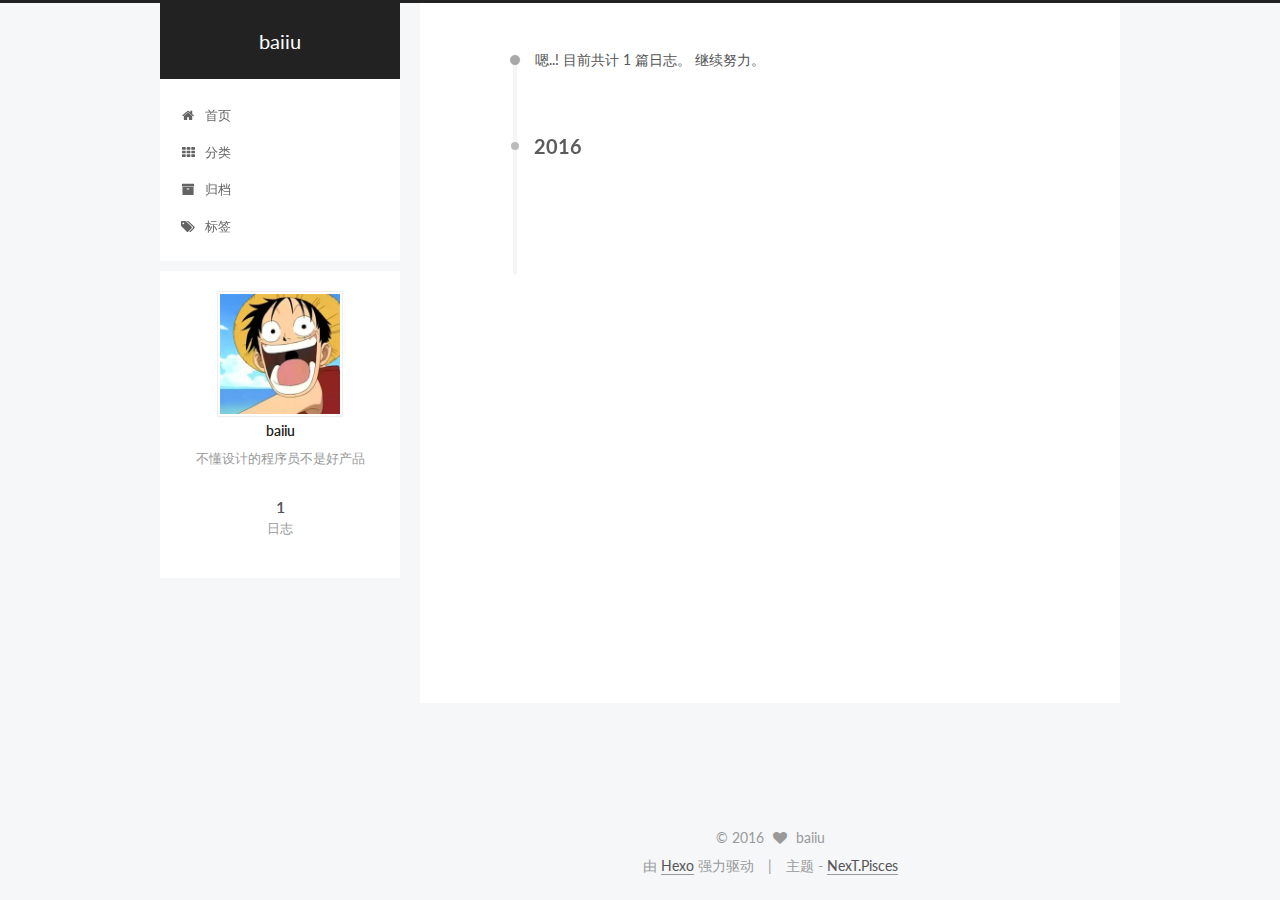
<file: archives/index.html>
<!doctype html>



  


<html class="theme-next pisces use-motion">
<head>
  <meta charset="UTF-8"/>
<meta http-equiv="X-UA-Compatible" content="IE=edge,chrome=1" />
<meta name="viewport" content="width=device-width, initial-scale=1, maximum-scale=1"/>



<meta http-equiv="Cache-Control" content="no-transform" />
<meta http-equiv="Cache-Control" content="no-siteapp" />












  
  
  <link href="/vendors/fancybox/source/jquery.fancybox.css?v=2.1.5" rel="stylesheet" type="text/css" />




  
  
  
  

  
    
    
  

  

  

  

  

  
    
    
    <link href="//fonts.googleapis.com/css?family=Lato:300,300italic,400,400italic,700,700italic&subset=latin,latin-ext" rel="stylesheet" type="text/css">
  






<link href="/vendors/font-awesome/css/font-awesome.min.css?v=4.4.0" rel="stylesheet" type="text/css" />

<link href="/css/main.css?v=5.0.1" rel="stylesheet" type="text/css" />


  <meta name="keywords" content="Hexo, NexT" />








  <link rel="shortcut icon" type="image/x-icon" href="/favicon.ico?v=5.0.1" />






<meta name="description" content="不懂设计的程序员不是好产品">
<meta property="og:type" content="website">
<meta property="og:title" content="baiiu">
<meta property="og:url" content="http://yoursite.com/archives/index.html">
<meta property="og:site_name" content="baiiu">
<meta property="og:description" content="不懂设计的程序员不是好产品">
<meta name="twitter:card" content="summary">
<meta name="twitter:title" content="baiiu">
<meta name="twitter:description" content="不懂设计的程序员不是好产品">



<script type="text/javascript" id="hexo.configuration">
  var NexT = window.NexT || {};
  var CONFIG = {
    scheme: 'Pisces',
    sidebar: {"position":"left","display":"post"},
    fancybox: true,
    motion: true,
    duoshuo: {
      userId: 0,
      author: '博主'
    }
  };
</script>




  <link rel="canonical" href="http://yoursite.com/archives/"/>

  <title> 归档 | baiiu </title>
</head>

<body itemscope itemtype="http://schema.org/WebPage" lang="zh-Hans">

  










  
  
    
  

  <div class="container one-collumn sidebar-position-left  page-archive  ">
    <div class="headband"></div>

    <header id="header" class="header" itemscope itemtype="http://schema.org/WPHeader">
      <div class="header-inner"><div class="site-meta ">
  

  <div class="custom-logo-site-title">
    <a href="/"  class="brand" rel="start">
      <span class="logo-line-before"><i></i></span>
      <span class="site-title">baiiu</span>
      <span class="logo-line-after"><i></i></span>
    </a>
  </div>
  <p class="site-subtitle"></p>
</div>

<div class="site-nav-toggle">
  <button>
    <span class="btn-bar"></span>
    <span class="btn-bar"></span>
    <span class="btn-bar"></span>
  </button>
</div>

<nav class="site-nav">
  

  
    <ul id="menu" class="menu">
      
        
        <li class="menu-item menu-item-home">
          <a href="/" rel="section">
            
              <i class="menu-item-icon fa fa-fw fa-home"></i> <br />
            
            首页
          </a>
        </li>
      
        
        <li class="menu-item menu-item-categories">
          <a href="/categories" rel="section">
            
              <i class="menu-item-icon fa fa-fw fa-th"></i> <br />
            
            分类
          </a>
        </li>
      
        
        <li class="menu-item menu-item-archives">
          <a href="/archives" rel="section">
            
              <i class="menu-item-icon fa fa-fw fa-archive"></i> <br />
            
            归档
          </a>
        </li>
      
        
        <li class="menu-item menu-item-tags">
          <a href="/tags" rel="section">
            
              <i class="menu-item-icon fa fa-fw fa-tags"></i> <br />
            
            标签
          </a>
        </li>
      

      
    </ul>
  

  
</nav>

 </div>
    </header>

    <main id="main" class="main">
      <div class="main-inner">
        <div class="content-wrap">
          <div id="content" class="content">
            

  <section id="posts" class="posts-collapse">
    <span class="archive-move-on"></span>

    <span class="archive-page-counter">
      
      
      
        
      
      嗯..! 目前共计 1 篇日志。 继续努力。
    </span>

    

      
      
      

      
        
        <div class="collection-title">
          <h2 class="archive-year motion-element" id="archive-year-2016">2016</h2>
        </div>
      
      

      

  <article class="post post-type-normal" itemscope itemtype="http://schema.org/Article">
    <header class="post-header">

      <h1 class="post-title">
        
            <a class="post-title-link" href="/2016/06/10/hello-world/" itemprop="url">
              
                <span itemprop="name">Hello World</span>
              
            </a>
        
      </h1>

      <div class="post-meta">
        <time class="post-time" itemprop="dateCreated"
              datetime="2016-06-10T00:12:33+08:00"
              content="2016-06-10" >
          06-10
        </time>
      </div>

    </header>
  </article>



    

  </section>

  



          </div>
          


          

        </div>
        
          
  
  <div class="sidebar-toggle">
    <div class="sidebar-toggle-line-wrap">
      <span class="sidebar-toggle-line sidebar-toggle-line-first"></span>
      <span class="sidebar-toggle-line sidebar-toggle-line-middle"></span>
      <span class="sidebar-toggle-line sidebar-toggle-line-last"></span>
    </div>
  </div>

  <aside id="sidebar" class="sidebar">
    <div class="sidebar-inner">

      

      

      <section class="site-overview sidebar-panel  sidebar-panel-active ">
        <div class="site-author motion-element" itemprop="author" itemscope itemtype="http://schema.org/Person">
          <img class="site-author-image" itemprop="image"
               src="/uploads/avatar.png"
               alt="baiiu" />
          <p class="site-author-name" itemprop="name">baiiu</p>
          <p class="site-description motion-element" itemprop="description">不懂设计的程序员不是好产品</p>
        </div>
        <nav class="site-state motion-element">
          <div class="site-state-item site-state-posts">
            <a href="/archives">
              <span class="site-state-item-count">1</span>
              <span class="site-state-item-name">日志</span>
            </a>
          </div>

          

          

        </nav>

        

        <div class="links-of-author motion-element">
          
        </div>

        
        

        
        

      </section>

      

    </div>
  </aside>


        
      </div>
    </main>

    <footer id="footer" class="footer">
      <div class="footer-inner">
        <div class="copyright" >
  
  &copy; 
  <span itemprop="copyrightYear">2016</span>
  <span class="with-love">
    <i class="fa fa-heart"></i>
  </span>
  <span class="author" itemprop="copyrightHolder">baiiu</span>
</div>

<div class="powered-by">
  由 <a class="theme-link" href="http://hexo.io">Hexo</a> 强力驱动
</div>

<div class="theme-info">
  主题 -
  <a class="theme-link" href="https://github.com/iissnan/hexo-theme-next">
    NexT.Pisces
  </a>
</div>

        

        
      </div>
    </footer>

    <div class="back-to-top">
      <i class="fa fa-arrow-up"></i>
    </div>
  </div>

  

<script type="text/javascript">
  if (Object.prototype.toString.call(window.Promise) !== '[object Function]') {
    window.Promise = null;
  }
</script>









  



  
  <script type="text/javascript" src="/vendors/jquery/index.js?v=2.1.3"></script>

  
  <script type="text/javascript" src="/vendors/fastclick/lib/fastclick.min.js?v=1.0.6"></script>

  
  <script type="text/javascript" src="/vendors/jquery_lazyload/jquery.lazyload.js?v=1.9.7"></script>

  
  <script type="text/javascript" src="/vendors/velocity/velocity.min.js?v=1.2.1"></script>

  
  <script type="text/javascript" src="/vendors/velocity/velocity.ui.min.js?v=1.2.1"></script>

  
  <script type="text/javascript" src="/vendors/fancybox/source/jquery.fancybox.pack.js?v=2.1.5"></script>


  


  <script type="text/javascript" src="/js/src/utils.js?v=5.0.1"></script>

  <script type="text/javascript" src="/js/src/motion.js?v=5.0.1"></script>



  
  


  <script type="text/javascript" src="/js/src/affix.js?v=5.0.1"></script>

  <script type="text/javascript" src="/js/src/schemes/pisces.js?v=5.0.1"></script>



  
  
    <script type="text/javascript" id="motion.page.archive">
      $('.archive-year').velocity('transition.slideLeftIn');
    </script>
  


  


  <script type="text/javascript" src="/js/src/bootstrap.js?v=5.0.1"></script>



  



  




  
  
  

  

  

</body>
</html>
</file>
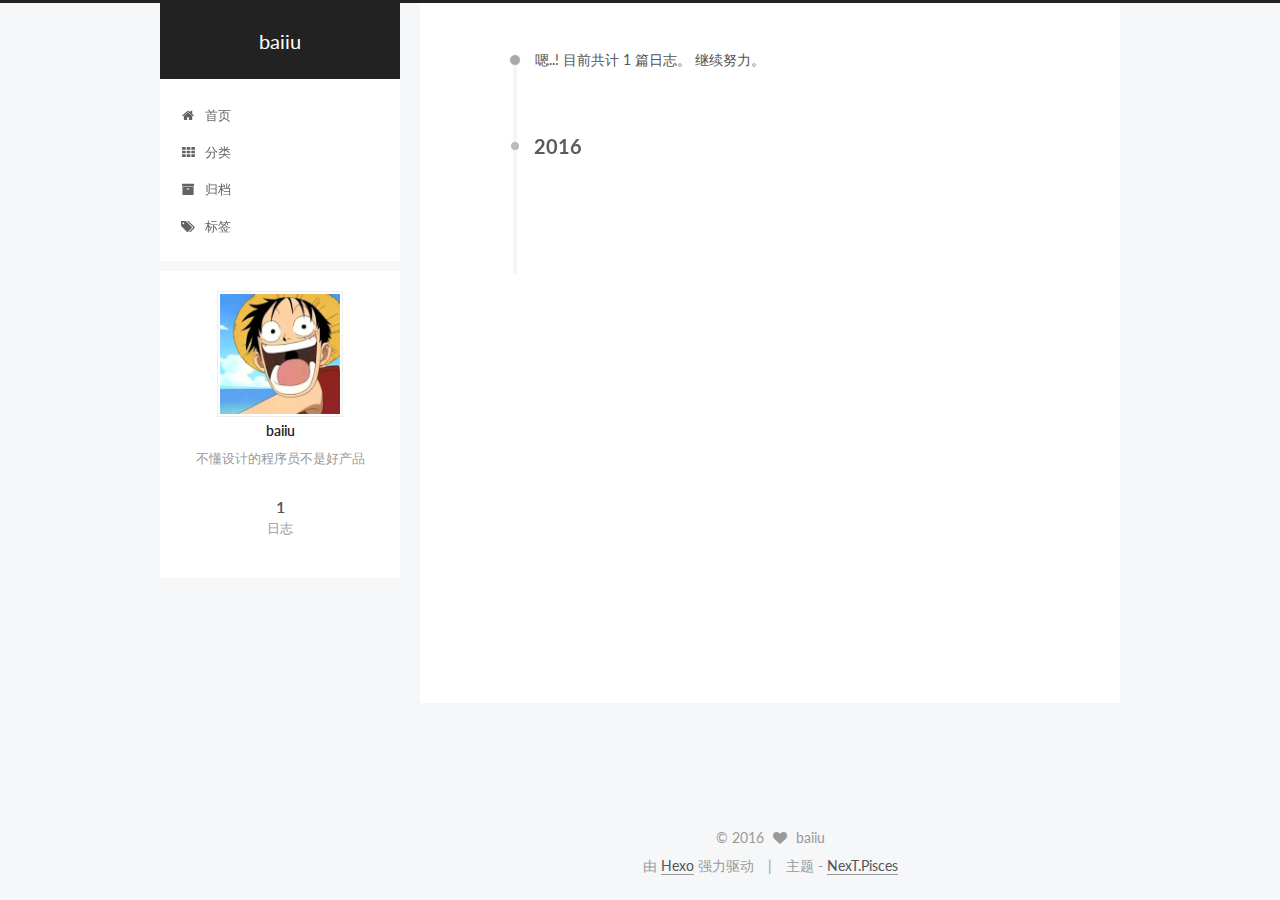
<file: archives/2016/index.html>
<!doctype html>



  


<html class="theme-next pisces use-motion">
<head>
  <meta charset="UTF-8"/>
<meta http-equiv="X-UA-Compatible" content="IE=edge,chrome=1" />
<meta name="viewport" content="width=device-width, initial-scale=1, maximum-scale=1"/>



<meta http-equiv="Cache-Control" content="no-transform" />
<meta http-equiv="Cache-Control" content="no-siteapp" />












  
  
  <link href="/vendors/fancybox/source/jquery.fancybox.css?v=2.1.5" rel="stylesheet" type="text/css" />




  
  
  
  

  
    
    
  

  

  

  

  

  
    
    
    <link href="//fonts.googleapis.com/css?family=Lato:300,300italic,400,400italic,700,700italic&subset=latin,latin-ext" rel="stylesheet" type="text/css">
  






<link href="/vendors/font-awesome/css/font-awesome.min.css?v=4.4.0" rel="stylesheet" type="text/css" />

<link href="/css/main.css?v=5.0.1" rel="stylesheet" type="text/css" />


  <meta name="keywords" content="Hexo, NexT" />








  <link rel="shortcut icon" type="image/x-icon" href="/favicon.ico?v=5.0.1" />






<meta name="description" content="不懂设计的程序员不是好产品">
<meta property="og:type" content="website">
<meta property="og:title" content="baiiu">
<meta property="og:url" content="http://yoursite.com/archives/2016/index.html">
<meta property="og:site_name" content="baiiu">
<meta property="og:description" content="不懂设计的程序员不是好产品">
<meta name="twitter:card" content="summary">
<meta name="twitter:title" content="baiiu">
<meta name="twitter:description" content="不懂设计的程序员不是好产品">



<script type="text/javascript" id="hexo.configuration">
  var NexT = window.NexT || {};
  var CONFIG = {
    scheme: 'Pisces',
    sidebar: {"position":"left","display":"post"},
    fancybox: true,
    motion: true,
    duoshuo: {
      userId: 0,
      author: '博主'
    }
  };
</script>




  <link rel="canonical" href="http://yoursite.com/archives/2016/"/>

  <title> 归档 | baiiu </title>
</head>

<body itemscope itemtype="http://schema.org/WebPage" lang="zh-Hans">

  










  
  
    
  

  <div class="container one-collumn sidebar-position-left  page-archive  ">
    <div class="headband"></div>

    <header id="header" class="header" itemscope itemtype="http://schema.org/WPHeader">
      <div class="header-inner"><div class="site-meta ">
  

  <div class="custom-logo-site-title">
    <a href="/"  class="brand" rel="start">
      <span class="logo-line-before"><i></i></span>
      <span class="site-title">baiiu</span>
      <span class="logo-line-after"><i></i></span>
    </a>
  </div>
  <p class="site-subtitle"></p>
</div>

<div class="site-nav-toggle">
  <button>
    <span class="btn-bar"></span>
    <span class="btn-bar"></span>
    <span class="btn-bar"></span>
  </button>
</div>

<nav class="site-nav">
  

  
    <ul id="menu" class="menu">
      
        
        <li class="menu-item menu-item-home">
          <a href="/" rel="section">
            
              <i class="menu-item-icon fa fa-fw fa-home"></i> <br />
            
            首页
          </a>
        </li>
      
        
        <li class="menu-item menu-item-categories">
          <a href="/categories" rel="section">
            
              <i class="menu-item-icon fa fa-fw fa-th"></i> <br />
            
            分类
          </a>
        </li>
      
        
        <li class="menu-item menu-item-archives">
          <a href="/archives" rel="section">
            
              <i class="menu-item-icon fa fa-fw fa-archive"></i> <br />
            
            归档
          </a>
        </li>
      
        
        <li class="menu-item menu-item-tags">
          <a href="/tags" rel="section">
            
              <i class="menu-item-icon fa fa-fw fa-tags"></i> <br />
            
            标签
          </a>
        </li>
      

      
    </ul>
  

  
</nav>

 </div>
    </header>

    <main id="main" class="main">
      <div class="main-inner">
        <div class="content-wrap">
          <div id="content" class="content">
            

  <section id="posts" class="posts-collapse">
    <span class="archive-move-on"></span>

    <span class="archive-page-counter">
      
      
      
        
      
      嗯..! 目前共计 1 篇日志。 继续努力。
    </span>

    

      
      
      

      
        
        <div class="collection-title">
          <h2 class="archive-year motion-element" id="archive-year-2016">2016</h2>
        </div>
      
      

      

  <article class="post post-type-normal" itemscope itemtype="http://schema.org/Article">
    <header class="post-header">

      <h1 class="post-title">
        
            <a class="post-title-link" href="/2016/06/10/hello-world/" itemprop="url">
              
                <span itemprop="name">Hello World</span>
              
            </a>
        
      </h1>

      <div class="post-meta">
        <time class="post-time" itemprop="dateCreated"
              datetime="2016-06-10T00:12:33+08:00"
              content="2016-06-10" >
          06-10
        </time>
      </div>

    </header>
  </article>



    

  </section>

  



          </div>
          


          

        </div>
        
          
  
  <div class="sidebar-toggle">
    <div class="sidebar-toggle-line-wrap">
      <span class="sidebar-toggle-line sidebar-toggle-line-first"></span>
      <span class="sidebar-toggle-line sidebar-toggle-line-middle"></span>
      <span class="sidebar-toggle-line sidebar-toggle-line-last"></span>
    </div>
  </div>

  <aside id="sidebar" class="sidebar">
    <div class="sidebar-inner">

      

      

      <section class="site-overview sidebar-panel  sidebar-panel-active ">
        <div class="site-author motion-element" itemprop="author" itemscope itemtype="http://schema.org/Person">
          <img class="site-author-image" itemprop="image"
               src="/uploads/avatar.png"
               alt="baiiu" />
          <p class="site-author-name" itemprop="name">baiiu</p>
          <p class="site-description motion-element" itemprop="description">不懂设计的程序员不是好产品</p>
        </div>
        <nav class="site-state motion-element">
          <div class="site-state-item site-state-posts">
            <a href="/archives">
              <span class="site-state-item-count">1</span>
              <span class="site-state-item-name">日志</span>
            </a>
          </div>

          

          

        </nav>

        

        <div class="links-of-author motion-element">
          
        </div>

        
        

        
        

      </section>

      

    </div>
  </aside>


        
      </div>
    </main>

    <footer id="footer" class="footer">
      <div class="footer-inner">
        <div class="copyright" >
  
  &copy; 
  <span itemprop="copyrightYear">2016</span>
  <span class="with-love">
    <i class="fa fa-heart"></i>
  </span>
  <span class="author" itemprop="copyrightHolder">baiiu</span>
</div>

<div class="powered-by">
  由 <a class="theme-link" href="http://hexo.io">Hexo</a> 强力驱动
</div>

<div class="theme-info">
  主题 -
  <a class="theme-link" href="https://github.com/iissnan/hexo-theme-next">
    NexT.Pisces
  </a>
</div>

        

        
      </div>
    </footer>

    <div class="back-to-top">
      <i class="fa fa-arrow-up"></i>
    </div>
  </div>

  

<script type="text/javascript">
  if (Object.prototype.toString.call(window.Promise) !== '[object Function]') {
    window.Promise = null;
  }
</script>









  



  
  <script type="text/javascript" src="/vendors/jquery/index.js?v=2.1.3"></script>

  
  <script type="text/javascript" src="/vendors/fastclick/lib/fastclick.min.js?v=1.0.6"></script>

  
  <script type="text/javascript" src="/vendors/jquery_lazyload/jquery.lazyload.js?v=1.9.7"></script>

  
  <script type="text/javascript" src="/vendors/velocity/velocity.min.js?v=1.2.1"></script>

  
  <script type="text/javascript" src="/vendors/velocity/velocity.ui.min.js?v=1.2.1"></script>

  
  <script type="text/javascript" src="/vendors/fancybox/source/jquery.fancybox.pack.js?v=2.1.5"></script>


  


  <script type="text/javascript" src="/js/src/utils.js?v=5.0.1"></script>

  <script type="text/javascript" src="/js/src/motion.js?v=5.0.1"></script>



  
  


  <script type="text/javascript" src="/js/src/affix.js?v=5.0.1"></script>

  <script type="text/javascript" src="/js/src/schemes/pisces.js?v=5.0.1"></script>



  
  
    <script type="text/javascript" id="motion.page.archive">
      $('.archive-year').velocity('transition.slideLeftIn');
    </script>
  


  


  <script type="text/javascript" src="/js/src/bootstrap.js?v=5.0.1"></script>



  



  




  
  
  

  

  

</body>
</html>
</file>
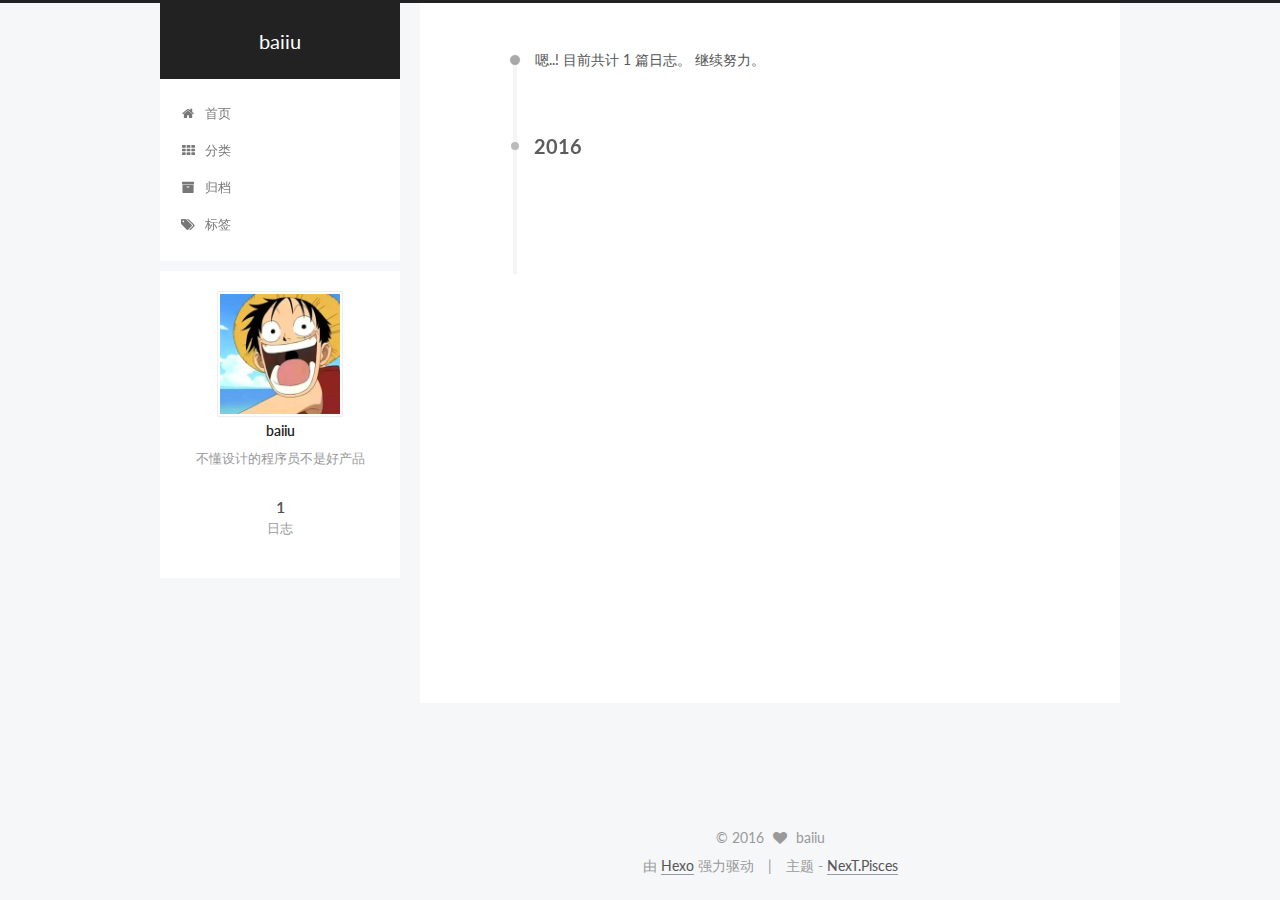
<file: archives/2016/06/index.html>
<!doctype html>



  


<html class="theme-next pisces use-motion">
<head>
  <meta charset="UTF-8"/>
<meta http-equiv="X-UA-Compatible" content="IE=edge,chrome=1" />
<meta name="viewport" content="width=device-width, initial-scale=1, maximum-scale=1"/>



<meta http-equiv="Cache-Control" content="no-transform" />
<meta http-equiv="Cache-Control" content="no-siteapp" />












  
  
  <link href="/vendors/fancybox/source/jquery.fancybox.css?v=2.1.5" rel="stylesheet" type="text/css" />




  
  
  
  

  
    
    
  

  

  

  

  

  
    
    
    <link href="//fonts.googleapis.com/css?family=Lato:300,300italic,400,400italic,700,700italic&subset=latin,latin-ext" rel="stylesheet" type="text/css">
  






<link href="/vendors/font-awesome/css/font-awesome.min.css?v=4.4.0" rel="stylesheet" type="text/css" />

<link href="/css/main.css?v=5.0.1" rel="stylesheet" type="text/css" />


  <meta name="keywords" content="Hexo, NexT" />








  <link rel="shortcut icon" type="image/x-icon" href="/favicon.ico?v=5.0.1" />






<meta name="description" content="不懂设计的程序员不是好产品">
<meta property="og:type" content="website">
<meta property="og:title" content="baiiu">
<meta property="og:url" content="http://yoursite.com/archives/2016/06/index.html">
<meta property="og:site_name" content="baiiu">
<meta property="og:description" content="不懂设计的程序员不是好产品">
<meta name="twitter:card" content="summary">
<meta name="twitter:title" content="baiiu">
<meta name="twitter:description" content="不懂设计的程序员不是好产品">



<script type="text/javascript" id="hexo.configuration">
  var NexT = window.NexT || {};
  var CONFIG = {
    scheme: 'Pisces',
    sidebar: {"position":"left","display":"post"},
    fancybox: true,
    motion: true,
    duoshuo: {
      userId: 0,
      author: '博主'
    }
  };
</script>




  <link rel="canonical" href="http://yoursite.com/archives/2016/06/"/>

  <title> 归档 | baiiu </title>
</head>

<body itemscope itemtype="http://schema.org/WebPage" lang="zh-Hans">

  










  
  
    
  

  <div class="container one-collumn sidebar-position-left  page-archive  ">
    <div class="headband"></div>

    <header id="header" class="header" itemscope itemtype="http://schema.org/WPHeader">
      <div class="header-inner"><div class="site-meta ">
  

  <div class="custom-logo-site-title">
    <a href="/"  class="brand" rel="start">
      <span class="logo-line-before"><i></i></span>
      <span class="site-title">baiiu</span>
      <span class="logo-line-after"><i></i></span>
    </a>
  </div>
  <p class="site-subtitle"></p>
</div>

<div class="site-nav-toggle">
  <button>
    <span class="btn-bar"></span>
    <span class="btn-bar"></span>
    <span class="btn-bar"></span>
  </button>
</div>

<nav class="site-nav">
  

  
    <ul id="menu" class="menu">
      
        
        <li class="menu-item menu-item-home">
          <a href="/" rel="section">
            
              <i class="menu-item-icon fa fa-fw fa-home"></i> <br />
            
            首页
          </a>
        </li>
      
        
        <li class="menu-item menu-item-categories">
          <a href="/categories" rel="section">
            
              <i class="menu-item-icon fa fa-fw fa-th"></i> <br />
            
            分类
          </a>
        </li>
      
        
        <li class="menu-item menu-item-archives">
          <a href="/archives" rel="section">
            
              <i class="menu-item-icon fa fa-fw fa-archive"></i> <br />
            
            归档
          </a>
        </li>
      
        
        <li class="menu-item menu-item-tags">
          <a href="/tags" rel="section">
            
              <i class="menu-item-icon fa fa-fw fa-tags"></i> <br />
            
            标签
          </a>
        </li>
      

      
    </ul>
  

  
</nav>

 </div>
    </header>

    <main id="main" class="main">
      <div class="main-inner">
        <div class="content-wrap">
          <div id="content" class="content">
            

  <section id="posts" class="posts-collapse">
    <span class="archive-move-on"></span>

    <span class="archive-page-counter">
      
      
      
        
      
      嗯..! 目前共计 1 篇日志。 继续努力。
    </span>

    

      
      
      

      
        
        <div class="collection-title">
          <h2 class="archive-year motion-element" id="archive-year-2016">2016</h2>
        </div>
      
      

      

  <article class="post post-type-normal" itemscope itemtype="http://schema.org/Article">
    <header class="post-header">

      <h1 class="post-title">
        
            <a class="post-title-link" href="/2016/06/10/hello-world/" itemprop="url">
              
                <span itemprop="name">Hello World</span>
              
            </a>
        
      </h1>

      <div class="post-meta">
        <time class="post-time" itemprop="dateCreated"
              datetime="2016-06-10T00:12:33+08:00"
              content="2016-06-10" >
          06-10
        </time>
      </div>

    </header>
  </article>



    

  </section>

  



          </div>
          


          

        </div>
        
          
  
  <div class="sidebar-toggle">
    <div class="sidebar-toggle-line-wrap">
      <span class="sidebar-toggle-line sidebar-toggle-line-first"></span>
      <span class="sidebar-toggle-line sidebar-toggle-line-middle"></span>
      <span class="sidebar-toggle-line sidebar-toggle-line-last"></span>
    </div>
  </div>

  <aside id="sidebar" class="sidebar">
    <div class="sidebar-inner">

      

      

      <section class="site-overview sidebar-panel  sidebar-panel-active ">
        <div class="site-author motion-element" itemprop="author" itemscope itemtype="http://schema.org/Person">
          <img class="site-author-image" itemprop="image"
               src="/uploads/avatar.png"
               alt="baiiu" />
          <p class="site-author-name" itemprop="name">baiiu</p>
          <p class="site-description motion-element" itemprop="description">不懂设计的程序员不是好产品</p>
        </div>
        <nav class="site-state motion-element">
          <div class="site-state-item site-state-posts">
            <a href="/archives">
              <span class="site-state-item-count">1</span>
              <span class="site-state-item-name">日志</span>
            </a>
          </div>

          

          

        </nav>

        

        <div class="links-of-author motion-element">
          
        </div>

        
        

        
        

      </section>

      

    </div>
  </aside>


        
      </div>
    </main>

    <footer id="footer" class="footer">
      <div class="footer-inner">
        <div class="copyright" >
  
  &copy; 
  <span itemprop="copyrightYear">2016</span>
  <span class="with-love">
    <i class="fa fa-heart"></i>
  </span>
  <span class="author" itemprop="copyrightHolder">baiiu</span>
</div>

<div class="powered-by">
  由 <a class="theme-link" href="http://hexo.io">Hexo</a> 强力驱动
</div>

<div class="theme-info">
  主题 -
  <a class="theme-link" href="https://github.com/iissnan/hexo-theme-next">
    NexT.Pisces
  </a>
</div>

        

        
      </div>
    </footer>

    <div class="back-to-top">
      <i class="fa fa-arrow-up"></i>
    </div>
  </div>

  

<script type="text/javascript">
  if (Object.prototype.toString.call(window.Promise) !== '[object Function]') {
    window.Promise = null;
  }
</script>









  



  
  <script type="text/javascript" src="/vendors/jquery/index.js?v=2.1.3"></script>

  
  <script type="text/javascript" src="/vendors/fastclick/lib/fastclick.min.js?v=1.0.6"></script>

  
  <script type="text/javascript" src="/vendors/jquery_lazyload/jquery.lazyload.js?v=1.9.7"></script>

  
  <script type="text/javascript" src="/vendors/velocity/velocity.min.js?v=1.2.1"></script>

  
  <script type="text/javascript" src="/vendors/velocity/velocity.ui.min.js?v=1.2.1"></script>

  
  <script type="text/javascript" src="/vendors/fancybox/source/jquery.fancybox.pack.js?v=2.1.5"></script>


  


  <script type="text/javascript" src="/js/src/utils.js?v=5.0.1"></script>

  <script type="text/javascript" src="/js/src/motion.js?v=5.0.1"></script>



  
  


  <script type="text/javascript" src="/js/src/affix.js?v=5.0.1"></script>

  <script type="text/javascript" src="/js/src/schemes/pisces.js?v=5.0.1"></script>



  
  
    <script type="text/javascript" id="motion.page.archive">
      $('.archive-year').velocity('transition.slideLeftIn');
    </script>
  


  


  <script type="text/javascript" src="/js/src/bootstrap.js?v=5.0.1"></script>



  



  




  
  
  

  

  

</body>
</html>
</file>
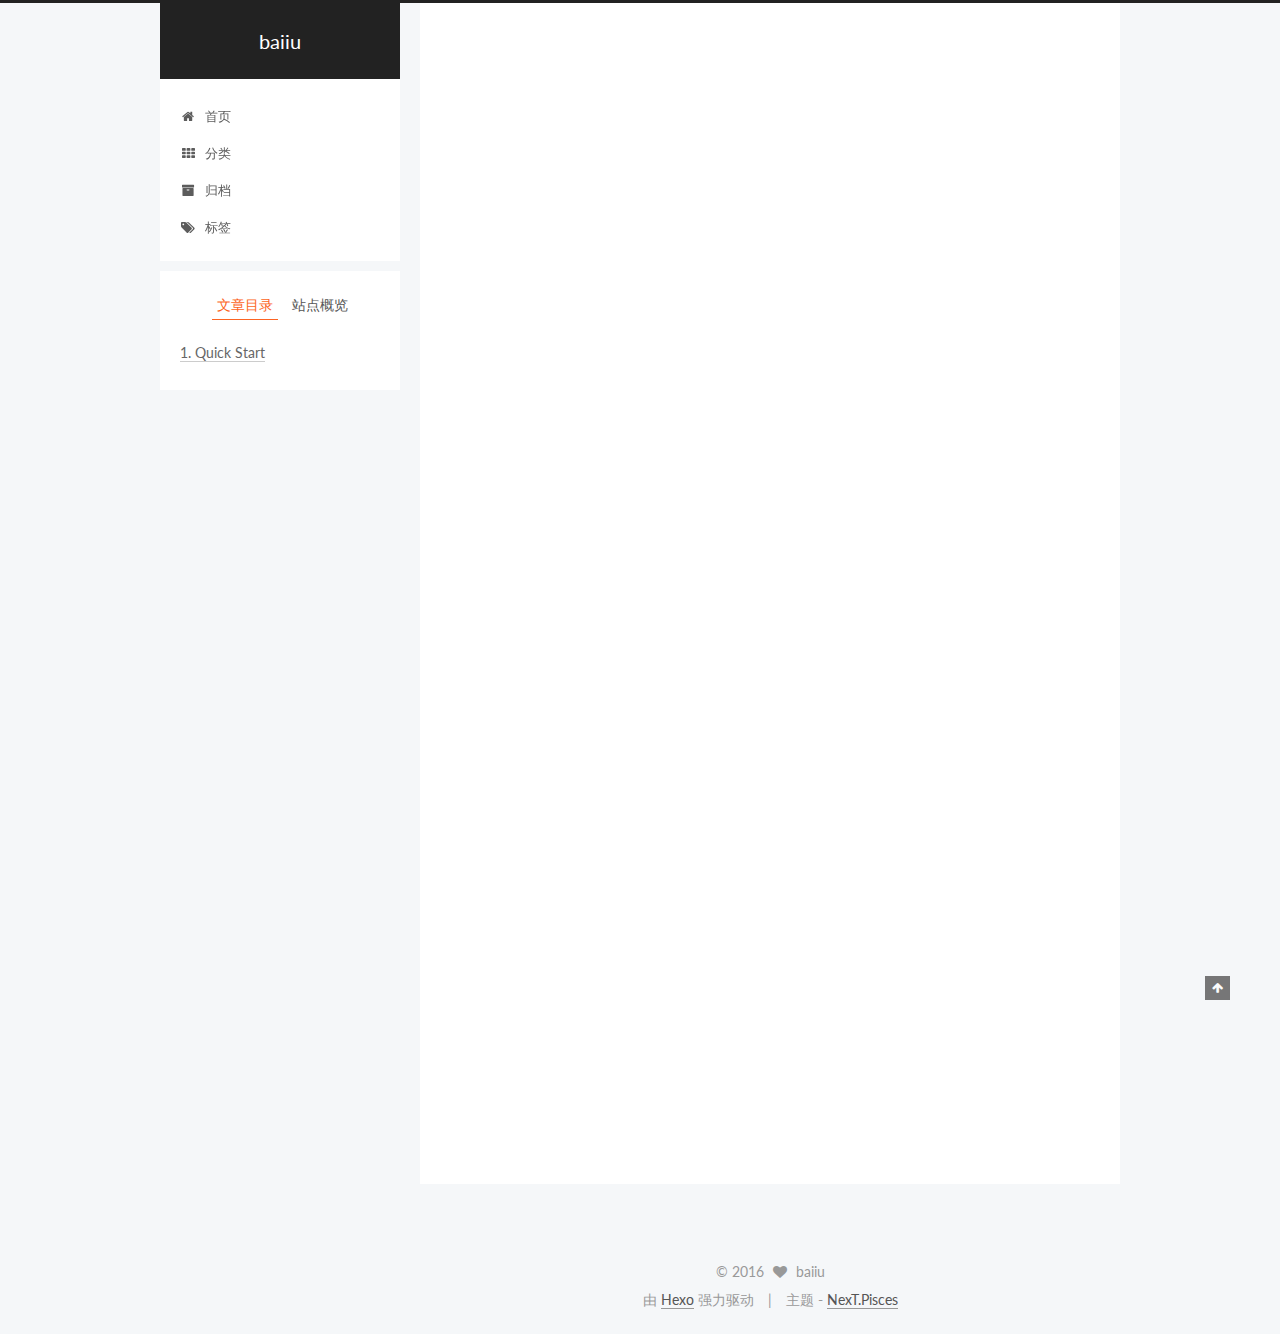
<file: 2016/06/10/hello-world/index.html>
<!doctype html>



  


<html class="theme-next pisces use-motion">
<head>
  <meta charset="UTF-8"/>
<meta http-equiv="X-UA-Compatible" content="IE=edge,chrome=1" />
<meta name="viewport" content="width=device-width, initial-scale=1, maximum-scale=1"/>



<meta http-equiv="Cache-Control" content="no-transform" />
<meta http-equiv="Cache-Control" content="no-siteapp" />












  
  
  <link href="/vendors/fancybox/source/jquery.fancybox.css?v=2.1.5" rel="stylesheet" type="text/css" />




  
  
  
  

  
    
    
  

  

  

  

  

  
    
    
    <link href="//fonts.googleapis.com/css?family=Lato:300,300italic,400,400italic,700,700italic&subset=latin,latin-ext" rel="stylesheet" type="text/css">
  






<link href="/vendors/font-awesome/css/font-awesome.min.css?v=4.4.0" rel="stylesheet" type="text/css" />

<link href="/css/main.css?v=5.0.1" rel="stylesheet" type="text/css" />


  <meta name="keywords" content="Hexo, NexT" />








  <link rel="shortcut icon" type="image/x-icon" href="/favicon.ico?v=5.0.1" />






<meta name="description" content="Welcome to Hexo! This is your very first post. Check documentation for more info. If you get any problems when using Hexo, you can find the answer in troubleshooting or you can ask me on GitHub.
Quick">
<meta property="og:type" content="article">
<meta property="og:title" content="Hello World">
<meta property="og:url" content="http://yoursite.com/2016/06/10/hello-world/index.html">
<meta property="og:site_name" content="baiiu">
<meta property="og:description" content="Welcome to Hexo! This is your very first post. Check documentation for more info. If you get any problems when using Hexo, you can find the answer in troubleshooting or you can ask me on GitHub.
Quick">
<meta property="og:updated_time" content="2016-06-09T16:12:33.000Z">
<meta name="twitter:card" content="summary">
<meta name="twitter:title" content="Hello World">
<meta name="twitter:description" content="Welcome to Hexo! This is your very first post. Check documentation for more info. If you get any problems when using Hexo, you can find the answer in troubleshooting or you can ask me on GitHub.
Quick">



<script type="text/javascript" id="hexo.configuration">
  var NexT = window.NexT || {};
  var CONFIG = {
    scheme: 'Pisces',
    sidebar: {"position":"left","display":"post"},
    fancybox: true,
    motion: true,
    duoshuo: {
      userId: 0,
      author: '博主'
    }
  };
</script>




  <link rel="canonical" href="http://yoursite.com/2016/06/10/hello-world/"/>

  <title> Hello World | baiiu </title>
</head>

<body itemscope itemtype="http://schema.org/WebPage" lang="zh-Hans">

  










  
  
    
  

  <div class="container one-collumn sidebar-position-left page-post-detail ">
    <div class="headband"></div>

    <header id="header" class="header" itemscope itemtype="http://schema.org/WPHeader">
      <div class="header-inner"><div class="site-meta ">
  

  <div class="custom-logo-site-title">
    <a href="/"  class="brand" rel="start">
      <span class="logo-line-before"><i></i></span>
      <span class="site-title">baiiu</span>
      <span class="logo-line-after"><i></i></span>
    </a>
  </div>
  <p class="site-subtitle"></p>
</div>

<div class="site-nav-toggle">
  <button>
    <span class="btn-bar"></span>
    <span class="btn-bar"></span>
    <span class="btn-bar"></span>
  </button>
</div>

<nav class="site-nav">
  

  
    <ul id="menu" class="menu">
      
        
        <li class="menu-item menu-item-home">
          <a href="/" rel="section">
            
              <i class="menu-item-icon fa fa-fw fa-home"></i> <br />
            
            首页
          </a>
        </li>
      
        
        <li class="menu-item menu-item-categories">
          <a href="/categories" rel="section">
            
              <i class="menu-item-icon fa fa-fw fa-th"></i> <br />
            
            分类
          </a>
        </li>
      
        
        <li class="menu-item menu-item-archives">
          <a href="/archives" rel="section">
            
              <i class="menu-item-icon fa fa-fw fa-archive"></i> <br />
            
            归档
          </a>
        </li>
      
        
        <li class="menu-item menu-item-tags">
          <a href="/tags" rel="section">
            
              <i class="menu-item-icon fa fa-fw fa-tags"></i> <br />
            
            标签
          </a>
        </li>
      

      
    </ul>
  

  
</nav>

 </div>
    </header>

    <main id="main" class="main">
      <div class="main-inner">
        <div class="content-wrap">
          <div id="content" class="content">
            

  <div id="posts" class="posts-expand">
    

  
  

  
  
  

  <article class="post post-type-normal " itemscope itemtype="http://schema.org/Article">

    
      <header class="post-header">

        
        
          <h1 class="post-title" itemprop="name headline">
            
            
              
                Hello World
              
            
          </h1>
        

        <div class="post-meta">
          <span class="post-time">
            <span class="post-meta-item-icon">
              <i class="fa fa-calendar-o"></i>
            </span>
            <span class="post-meta-item-text">发表于</span>
            <time itemprop="dateCreated" datetime="2016-06-10T00:12:33+08:00" content="2016-06-10">
              2016-06-10
            </time>
          </span>

          

          
            
          

          

          
          

          
        </div>
      </header>
    


    <div class="post-body" itemprop="articleBody">

      
      

      
        <p>Welcome to <a href="https://hexo.io/" target="_blank" rel="external">Hexo</a>! This is your very first post. Check <a href="https://hexo.io/docs/" target="_blank" rel="external">documentation</a> for more info. If you get any problems when using Hexo, you can find the answer in <a href="https://hexo.io/docs/troubleshooting.html" target="_blank" rel="external">troubleshooting</a> or you can ask me on <a href="https://github.com/hexojs/hexo/issues" target="_blank" rel="external">GitHub</a>.</p>
<h2 id="Quick-Start"><a href="#Quick-Start" class="headerlink" title="Quick Start"></a>Quick Start</h2><h3 id="Create-a-new-post"><a href="#Create-a-new-post" class="headerlink" title="Create a new post"></a>Create a new post</h3><figure class="highlight bash"><table><tr><td class="gutter"><pre><span class="line">1</span><br></pre></td><td class="code"><pre><span class="line">$ hexo new <span class="string">"My New Post"</span></span><br></pre></td></tr></table></figure>
<p>More info: <a href="https://hexo.io/docs/writing.html" target="_blank" rel="external">Writing</a></p>
<h3 id="Run-server"><a href="#Run-server" class="headerlink" title="Run server"></a>Run server</h3><figure class="highlight bash"><table><tr><td class="gutter"><pre><span class="line">1</span><br></pre></td><td class="code"><pre><span class="line">$ hexo server</span><br></pre></td></tr></table></figure>
<p>More info: <a href="https://hexo.io/docs/server.html" target="_blank" rel="external">Server</a></p>
<h3 id="Generate-static-files"><a href="#Generate-static-files" class="headerlink" title="Generate static files"></a>Generate static files</h3><figure class="highlight bash"><table><tr><td class="gutter"><pre><span class="line">1</span><br></pre></td><td class="code"><pre><span class="line">$ hexo generate</span><br></pre></td></tr></table></figure>
<p>More info: <a href="https://hexo.io/docs/generating.html" target="_blank" rel="external">Generating</a></p>
<h3 id="Deploy-to-remote-sites"><a href="#Deploy-to-remote-sites" class="headerlink" title="Deploy to remote sites"></a>Deploy to remote sites</h3><figure class="highlight bash"><table><tr><td class="gutter"><pre><span class="line">1</span><br></pre></td><td class="code"><pre><span class="line">$ hexo deploy</span><br></pre></td></tr></table></figure>
<p>More info: <a href="https://hexo.io/docs/deployment.html" target="_blank" rel="external">Deployment</a></p>

      
    </div>

    <div>
      
        
      
    </div>

    <div>
      
        

      
    </div>

    <footer class="post-footer">
      

      

      
      
    </footer>
  </article>



    <div class="post-spread">
      
    </div>
  </div>


          </div>
          


          
  <div class="comments" id="comments">
    
  </div>


        </div>
        
          
  
  <div class="sidebar-toggle">
    <div class="sidebar-toggle-line-wrap">
      <span class="sidebar-toggle-line sidebar-toggle-line-first"></span>
      <span class="sidebar-toggle-line sidebar-toggle-line-middle"></span>
      <span class="sidebar-toggle-line sidebar-toggle-line-last"></span>
    </div>
  </div>

  <aside id="sidebar" class="sidebar">
    <div class="sidebar-inner">

      

      
        <ul class="sidebar-nav motion-element">
          <li class="sidebar-nav-toc sidebar-nav-active" data-target="post-toc-wrap" >
            文章目录
          </li>
          <li class="sidebar-nav-overview" data-target="site-overview">
            站点概览
          </li>
        </ul>
      

      <section class="site-overview sidebar-panel ">
        <div class="site-author motion-element" itemprop="author" itemscope itemtype="http://schema.org/Person">
          <img class="site-author-image" itemprop="image"
               src="/uploads/avatar.png"
               alt="baiiu" />
          <p class="site-author-name" itemprop="name">baiiu</p>
          <p class="site-description motion-element" itemprop="description">不懂设计的程序员不是好产品</p>
        </div>
        <nav class="site-state motion-element">
          <div class="site-state-item site-state-posts">
            <a href="/archives">
              <span class="site-state-item-count">1</span>
              <span class="site-state-item-name">日志</span>
            </a>
          </div>

          

          

        </nav>

        

        <div class="links-of-author motion-element">
          
        </div>

        
        

        
        

      </section>

      
        <section class="post-toc-wrap motion-element sidebar-panel sidebar-panel-active">
          <div class="post-toc">
            
              
            
            
              <div class="post-toc-content"><ol class="nav"><li class="nav-item nav-level-2"><a class="nav-link" href="#Quick-Start"><span class="nav-number">1.</span> <span class="nav-text">Quick Start</span></a><ol class="nav-child"><li class="nav-item nav-level-3"><a class="nav-link" href="#Create-a-new-post"><span class="nav-number">1.1.</span> <span class="nav-text">Create a new post</span></a></li><li class="nav-item nav-level-3"><a class="nav-link" href="#Run-server"><span class="nav-number">1.2.</span> <span class="nav-text">Run server</span></a></li><li class="nav-item nav-level-3"><a class="nav-link" href="#Generate-static-files"><span class="nav-number">1.3.</span> <span class="nav-text">Generate static files</span></a></li><li class="nav-item nav-level-3"><a class="nav-link" href="#Deploy-to-remote-sites"><span class="nav-number">1.4.</span> <span class="nav-text">Deploy to remote sites</span></a></li></ol></li></ol></div>
            
          </div>
        </section>
      

    </div>
  </aside>


        
      </div>
    </main>

    <footer id="footer" class="footer">
      <div class="footer-inner">
        <div class="copyright" >
  
  &copy; 
  <span itemprop="copyrightYear">2016</span>
  <span class="with-love">
    <i class="fa fa-heart"></i>
  </span>
  <span class="author" itemprop="copyrightHolder">baiiu</span>
</div>

<div class="powered-by">
  由 <a class="theme-link" href="http://hexo.io">Hexo</a> 强力驱动
</div>

<div class="theme-info">
  主题 -
  <a class="theme-link" href="https://github.com/iissnan/hexo-theme-next">
    NexT.Pisces
  </a>
</div>

        

        
      </div>
    </footer>

    <div class="back-to-top">
      <i class="fa fa-arrow-up"></i>
    </div>
  </div>

  

<script type="text/javascript">
  if (Object.prototype.toString.call(window.Promise) !== '[object Function]') {
    window.Promise = null;
  }
</script>









  



  
  <script type="text/javascript" src="/vendors/jquery/index.js?v=2.1.3"></script>

  
  <script type="text/javascript" src="/vendors/fastclick/lib/fastclick.min.js?v=1.0.6"></script>

  
  <script type="text/javascript" src="/vendors/jquery_lazyload/jquery.lazyload.js?v=1.9.7"></script>

  
  <script type="text/javascript" src="/vendors/velocity/velocity.min.js?v=1.2.1"></script>

  
  <script type="text/javascript" src="/vendors/velocity/velocity.ui.min.js?v=1.2.1"></script>

  
  <script type="text/javascript" src="/vendors/fancybox/source/jquery.fancybox.pack.js?v=2.1.5"></script>


  


  <script type="text/javascript" src="/js/src/utils.js?v=5.0.1"></script>

  <script type="text/javascript" src="/js/src/motion.js?v=5.0.1"></script>



  
  


  <script type="text/javascript" src="/js/src/affix.js?v=5.0.1"></script>

  <script type="text/javascript" src="/js/src/schemes/pisces.js?v=5.0.1"></script>



  
  <script type="text/javascript" src="/js/src/scrollspy.js?v=5.0.1"></script>
<script type="text/javascript" src="/js/src/post-details.js?v=5.0.1"></script>



  


  <script type="text/javascript" src="/js/src/bootstrap.js?v=5.0.1"></script>



  



  




  
  
  

  

  

</body>
</html>
</file>
<file: css/main.css>
/* normalize.css v3.0.2 | MIT License | git.io/normalize */
html {
  font-family: sans-serif; /* 1 */
  -ms-text-size-adjust: 100%; /* 2 */
  -webkit-text-size-adjust: 100%; /* 2 */
}
body {
  margin: 0;
}
article,
aside,
details,
figcaption,
figure,
footer,
header,
hgroup,
main,
menu,
nav,
section,
summary {
  display: block;
}
audio,
canvas,
progress,
video {
  display: inline-block; /* 1 */
  vertical-align: baseline; /* 2 */
}
audio:not([controls]) {
  display: none;
  height: 0;
}
[hidden],
template {
  display: none;
}
a {
  background-color: transparent;
}
a:active,
a:hover {
  outline: 0;
}
abbr[title] {
  border-bottom: 1px dotted;
}
b,
strong {
  font-weight: bold;
}
dfn {
  font-style: italic;
}
h1 {
  font-size: 2em;
  margin: 0.67em 0;
}
mark {
  background: #ff0;
  color: #000;
}
small {
  font-size: 80%;
}
sub,
sup {
  font-size: 75%;
  line-height: 0;
  position: relative;
  vertical-align: baseline;
}
sup {
  top: -0.5em;
}
sub {
  bottom: -0.25em;
}
img {
  border: 0;
}
svg:not(:root) {
  overflow: hidden;
}
figure {
  margin: 1em 40px;
}
hr {
  -moz-box-sizing: content-box;
  box-sizing: content-box;
  height: 0;
}
pre {
  overflow: auto;
}
code,
kbd,
pre,
samp {
  font-family: monospace, monospace;
  font-size: 1em;
}
button,
input,
optgroup,
select,
textarea {
  color: inherit; /* 1 */
  font: inherit; /* 2 */
  margin: 0; /* 3 */
}
button {
  overflow: visible;
}
button,
select {
  text-transform: none;
}
button,
html input[type="button"],
input[type="reset"],
input[type="submit"] {
  -webkit-appearance: button; /* 2 */
  cursor: pointer; /* 3 */
}
button[disabled],
html input[disabled] {
  cursor: default;
}
button::-moz-focus-inner,
input::-moz-focus-inner {
  border: 0;
  padding: 0;
}
input {
  line-height: normal;
}
input[type="checkbox"],
input[type="radio"] {
  box-sizing: border-box; /* 1 */
  padding: 0; /* 2 */
}
input[type="number"]::-webkit-inner-spin-button,
input[type="number"]::-webkit-outer-spin-button {
  height: auto;
}
input[type="search"] {
  -webkit-appearance: textfield; /* 1 */
  -moz-box-sizing: content-box;
  -webkit-box-sizing: content-box; /* 2 */
  box-sizing: content-box;
}
input[type="search"]::-webkit-search-cancel-button,
input[type="search"]::-webkit-search-decoration {
  -webkit-appearance: none;
}
fieldset {
  border: 1px solid #c0c0c0;
  margin: 0 2px;
  padding: 0.35em 0.625em 0.75em;
}
legend {
  border: 0; /* 1 */
  padding: 0; /* 2 */
}
textarea {
  overflow: auto;
}
optgroup {
  font-weight: bold;
}
table {
  border-collapse: collapse;
  border-spacing: 0;
}
td,
th {
  padding: 0;
}
::selection {
  background: #262a30;
  color: #fff;
}
body {
  position: relative;
  font-family: 'Lato', "PingFang SC", "Microsoft YaHei", sans-serif;
  font-size: 14px;
  line-height: 2;
  color: #555;
  background: #fff;
}
@media (max-width: 767px) {
  body {
    padding-right: 0 !important;
  }
}
@media (min-width: 768px) and (max-width: 991px) {
  body {
    padding-right: 0 !important;
  }
}
@media (min-width: 1600px) {
  body {
    font-size: 16px;
  }
}
h1,
h2,
h3,
h4,
h5,
h6 {
  margin: 0;
  padding: 0;
  font-weight: bold;
  line-height: 1.5;
  font-family: 'Lato', "PingFang SC", "Microsoft YaHei", sans-serif;
}
h2,
h3,
h4,
h5,
h6 {
  margin: 20px 0 15px;
}
h1 {
  font-size: 22px;
}
@media (max-width: 767px) {
  h1 {
    font-size: 18px;
  }
}
h2 {
  font-size: 20px;
}
@media (max-width: 767px) {
  h2 {
    font-size: 16px;
  }
}
h3 {
  font-size: 18px;
}
@media (max-width: 767px) {
  h3 {
    font-size: 14px;
  }
}
h4 {
  font-size: 16px;
}
@media (max-width: 767px) {
  h4 {
    font-size: 12px;
  }
}
h5 {
  font-size: 14px;
}
@media (max-width: 767px) {
  h5 {
    font-size: 10px;
  }
}
h6 {
  font-size: 12px;
}
@media (max-width: 767px) {
  h6 {
    font-size: 8px;
  }
}
p {
  margin: 0 0 25px 0;
}
a {
  color: #555;
  text-decoration: none;
  border-bottom: 1px solid #999;
  word-wrap: break-word;
}
a:hover {
  color: #222;
  border-bottom-color: #222;
}
ul {
  list-style: none;
}
blockquote {
  margin: 0;
  padding: 0;
}
img {
  display: block;
  margin: auto;
  max-width: 100%;
  height: auto;
}
hr {
  margin: 40px 0;
  height: 3px;
  border: none;
  background-color: #ddd;
  background-image: repeating-linear-gradient(-45deg, #fff, #fff 4px, transparent 4px, transparent 8px);
}
blockquote {
  padding: 0 15px;
  color: #666;
  border-left: 4px solid #ddd;
}
blockquote cite::before {
  content: "-";
  padding: 0 5px;
}
dt {
  font-weight: 700;
}
dd {
  margin: 0;
  padding: 0;
}
.text-left {
  text-align: left;
}
.text-center {
  text-align: center;
}
.text-right {
  text-align: right;
}
.text-justify {
  text-align: justify;
}
.text-nowrap {
  white-space: nowrap;
}
.text-lowercase {
  text-transform: lowercase;
}
.text-uppercase {
  text-transform: uppercase;
}
.text-capitalize {
  text-transform: capitalize;
}
.center-block {
  display: block;
  margin-left: auto;
  margin-right: auto;
}
.clearfix:before,
.clearfix:after {
  content: " ";
  display: table;
}
.clearfix:after {
  clear: both;
}
.pullquote {
  width: 45%;
}
.pullquote.left {
  float: left;
  margin-left: 5px;
  margin-right: 10px;
}
.pullquote.right {
  float: right;
  margin-left: 10px;
  margin-right: 5px;
}
.affix.affix.affix {
  position: fixed;
}
.translation {
  margin-top: -20px;
  font-size: 14px;
  color: #999;
}
.scrollbar-measure {
  width: 100px;
  height: 100px;
  overflow: scroll;
  position: absolute;
  top: -9999px;
}
.use-motion .motion-element {
  opacity: 0;
}
#local-search-input {
  padding: 3px;
  border: none;
  text-indent: 14px;
  border-radius: 0;
  width: 140px;
  outline: none;
  border-bottom: 1px solid #999;
  background: inherit;
  opacity: 0.5;
}
#local-search-input:focus {
  opacity: 1;
}
.search-icon {
  position: absolute;
  top: 9px;
}
table {
  margin: 20px 0;
  width: 100%;
  border-collapse: collapse;
  border-spacing: 0;
  border: 1px solid #ddd;
  font-size: 14px;
  table-layout: fixed;
  word-wrap: break-all;
}
table>tbody>tr:nth-of-type(odd) {
  background-color: #f9f9f9;
}
table>tbody>tr:hover {
  background-color: #f5f5f5;
}
caption,
th,
td {
  padding: 8px;
  text-align: left;
  vertical-align: middle;
  font-weight: normal;
}
th,
td {
  border-bottom: 3px solid #ddd;
  border-right: 1px solid #eee;
}
th {
  padding-bottom: 10px;
  font-weight: 700;
}
td {
  border-bottom-width: 1px;
}
html,
body {
  height: 100%;
}
.container {
  position: relative;
  min-height: 100%;
}
.header-inner {
  margin: 0 auto;
  padding: 100px 0 70px;
  width: 700px;
}
@media (min-width: 1600px) {
  .container .header-inner {
    width: 900px;
  }
}
.main {
  padding-bottom: 150px;
}
.main-inner {
  margin: 0 auto;
  width: 700px;
}
@media (min-width: 1600px) {
  .container .main-inner {
    width: 900px;
  }
}
.footer {
  position: absolute;
  left: 0;
  bottom: 0;
  width: 100%;
  min-height: 50px;
}
.footer-inner {
  box-sizing: border-box;
  margin: 20px auto;
  width: 700px;
}
@media (min-width: 1600px) {
  .container .footer-inner {
    width: 900px;
  }
}
pre,
.highlight {
  overflow: auto;
  margin: 20px 0;
  padding: 15px;
  font-size: 13px;
  color: #4d4d4c;
  background: #f7f7f7;
  line-height: 1.6;
}
pre,
code {
  font-family: consolas, Menlo, "PingFang SC", "Microsoft YaHei", monospace;
}
code {
  padding: 2px 4px;
  word-break: break-all;
  color: #555;
  background: #eee;
  border-radius: 4px;
  font-size: 13px;
}
pre code {
  padding: 0;
  color: #4d4d4c;
  background: none;
  text-shadow: none;
}
.highlight pre {
  border: none;
  margin: 0;
  padding: 1px;
}
.highlight table {
  margin: 0;
  width: auto;
  border: none;
}
.highlight td {
  border: none;
  padding: 0;
}
.highlight figcaption {
  font-size: 1em;
  color: #4d4d4c;
  line-height: 1em;
  margin-bottom: 1em;
}
.highlight figcaption:before,
.highlight figcaption:after {
  content: " ";
  display: table;
}
.highlight figcaption:after {
  clear: both;
}
.highlight figcaption a {
  float: right;
  color: #4d4d4c;
}
.highlight figcaption a:hover {
  border-bottom-color: #4d4d4c;
}
.highlight .gutter pre {
  color: #666;
  text-align: right;
  padding-right: 20px;
}
.highlight .line {
  height: 20px;
}
.gist table {
  width: auto;
}
.gist table td {
  border: none;
}
pre .comment {
  color: #8e908c;
}
pre .variable,
pre .attribute,
pre .tag,
pre .regexp,
pre .ruby .constant,
pre .xml .tag .title,
pre .xml .pi,
pre .xml .doctype,
pre .html .doctype,
pre .css .id,
pre .css .class,
pre .css .pseudo {
  color: #c82829;
}
pre .number,
pre .preprocessor,
pre .built_in,
pre .literal,
pre .params,
pre .constant,
pre .command {
  color: #f5871f;
}
pre .ruby .class .title,
pre .css .rules .attribute,
pre .string,
pre .value,
pre .inheritance,
pre .header,
pre .ruby .symbol,
pre .xml .cdata,
pre .special,
pre .number,
pre .formula {
  color: #718c00;
}
pre .title,
pre .css .hexcolor {
  color: #3e999f;
}
pre .function,
pre .python .decorator,
pre .python .title,
pre .ruby .function .title,
pre .ruby .title .keyword,
pre .perl .sub,
pre .javascript .title,
pre .coffeescript .title {
  color: #4271ae;
}
pre .keyword,
pre .javascript .function {
  color: #8959a8;
}
.full-image.full-image.full-image {
  border: none;
  max-width: 100%;
  width: auto;
  margin: 20px auto;
}
@media (min-width: 992px) {
  .full-image.full-image.full-image {
    max-width: none;
    width: 126%;
    margin: 0 -13%;
  }
}
.blockquote-center,
.page-home .post-type-quote blockquote,
.page-post-detail .post-type-quote blockquote {
  position: relative;
  margin: 40px 0;
  padding: 0;
  border-left: none;
  text-align: center;
}
.blockquote-center::before,
.page-home .post-type-quote blockquote::before,
.page-post-detail .post-type-quote blockquote::before,
.blockquote-center::after,
.page-home .post-type-quote blockquote::after,
.page-post-detail .post-type-quote blockquote::after {
  position: absolute;
  content: ' ';
  display: block;
  width: 100%;
  height: 24px;
  opacity: 0.2;
  background-repeat: no-repeat;
  background-position: 0 -6px;
  background-size: 22px 22px;
}
.blockquote-center::before,
.page-home .post-type-quote blockquote::before,
.page-post-detail .post-type-quote blockquote::before {
  top: -20px;
  background-image: url("../images/quote-l.svg");
  border-top: 1px solid #ccc;
}
.blockquote-center::after,
.page-home .post-type-quote blockquote::after,
.page-post-detail .post-type-quote blockquote::after {
  bottom: -20px;
  background-image: url("../images/quote-r.svg");
  border-bottom: 1px solid #ccc;
  background-position: 100% 8px;
}
.blockquote-center p,
.page-home .post-type-quote blockquote p,
.page-post-detail .post-type-quote blockquote p,
.blockquote-center div,
.page-home .post-type-quote blockquote div,
.page-post-detail .post-type-quote blockquote div {
  text-align: center;
}
.post .post-body .group-picture img {
  box-sizing: border-box;
  padding: 0 3px;
  border: none;
}
.post .group-picture-row {
  overflow: hidden;
  margin-top: 6px;
}
.post .group-picture-row:first-child {
  margin-top: 0;
}
.post .group-picture-column {
  float: left;
}
.page-post-detail .post-body .group-picture-column {
  float: none;
  margin-top: 10px;
  width: auto !important;
}
.page-post-detail .post-body .group-picture-column img {
  margin: 0 auto;
}
.page-archive .group-picture-container {
  overflow: hidden;
}
.page-archive .group-picture-row {
  float: left;
}
.page-archive .group-picture-row:first-child {
  margin-top: 6px;
}
.page-archive .group-picture-column {
  max-width: 150px;
  max-height: 150px;
}
.btn {
  display: inline-block;
  padding: 0 20px;
  font-size: 14px;
  color: #fff;
  background: #222;
  border: 2px solid #555;
  text-decoration: none;
  border-radius: 0;
  transition-property: background-color;
  transition-duration: 0.2s;
  transition-timing-function: ease-in-out;
  transition-delay: 0s;
}
.btn:hover,
.post-more-link .btn:hover {
  border-color: #222;
  color: #fff;
  background: #222;
}
.btn-bar {
  display: block;
  width: 22px;
  height: 2px;
  background: #555;
  border-radius: 1px;
}
.btn-bar+.btn-bar {
  margin-top: 4px;
}
.pagination {
  margin: 120px 0 40px;
  text-align: center;
  border-top: 1px solid #eee;
}
.page-number-basic,
.pagination .prev,
.pagination .next,
.pagination .page-number,
.pagination .space {
  display: inline-block;
  position: relative;
  top: -1px;
  margin: 0 10px;
  padding: 0 10px;
  line-height: 30px;
}
@media (max-width: 767px) {
  .page-number-basic,
  .pagination .prev,
  .pagination .next,
  .pagination .page-number,
  .pagination .space {
    margin: 0 5px;
  }
}
.pagination .prev,
.pagination .next,
.pagination .page-number {
  border-bottom: 0;
  border-top: 1px solid #eee;
  transition-property: border-color;
  transition-duration: 0.2s;
  transition-timing-function: ease-in-out;
  transition-delay: 0s;
}
.pagination .prev:hover,
.pagination .next:hover,
.pagination .page-number:hover {
  border-top-color: #222;
}
.pagination .space {
  padding: 0;
  margin: 0;
}
.pagination .prev {
  margin-left: 0;
}
.pagination .next {
  margin-right: 0;
}
.pagination .page-number.current {
  color: #fff;
  background: #ccc;
  border-top-color: #ccc;
}
@media (max-width: 767px) {
  .pagination {
    border-top: none;
  }
  .pagination .prev,
  .pagination .next,
  .pagination .page-number {
    margin-bottom: 10px;
    border-top: 0;
    border-bottom: 1px solid #eee;
  }
  .pagination .prev:hover,
  .pagination .next:hover,
  .pagination .page-number:hover {
    border-bottom-color: #222;
  }
}
.comments {
  margin: 60px 20px 0;
}
.tag-cloud {
  text-align: center;
}
.tag-cloud a {
  display: inline-block;
  margin: 10px;
}
.back-to-top {
  box-sizing: border-box;
  position: fixed;
  bottom: -100px;
  right: 50px;
  z-index: 1050;
  padding: 0 6px;
  width: 25px;
  background: #222;
  font-size: 12px;
  opacity: 0.6;
  color: #fff;
  cursor: pointer;
  text-align: center;
  -webkit-transform: translateZ(0);
  transition-property: bottom;
  transition-duration: 0.2s;
  transition-timing-function: ease-in-out;
  transition-delay: 0s;
}
@media (max-width: 767px) {
  .back-to-top {
    display: none;
  }
}
@media (min-width: 768px) and (max-width: 991px) {
  .back-to-top {
    display: none;
  }
}
.back-to-top.back-to-top-on {
  bottom: 40px;
}
.header {
  background: #fff;
}
.header-inner {
  position: relative;
}
.headband {
  height: 3px;
  background: #222;
}
.site-meta {
  margin: 0;
  text-align: center;
}
@media (max-width: 767px) {
  .site-meta {
    text-align: center;
  }
}
.brand {
  position: relative;
  display: inline-block;
  padding: 0 40px;
  color: #fff;
  background: #222;
  border-bottom: none;
}
.brand:hover {
  color: #fff;
}
.logo {
  display: inline-block;
  margin-right: 5px;
  line-height: 36px;
  vertical-align: top;
}
.site-title {
  display: inline-block;
  vertical-align: top;
  line-height: 36px;
  font-size: 20px;
  font-weight: normal;
  font-family: 'Lato', "PingFang SC", "Microsoft YaHei", sans-serif;
}
.site-subtitle {
  margin-top: 10px;
  font-size: 13px;
  color: #ddd;
}
.use-motion .brand {
  opacity: 0;
}
.use-motion .logo,
.use-motion .site-title,
.use-motion .site-subtitle {
  opacity: 0;
  position: relative;
  top: -10px;
}
.site-nav-toggle {
  display: none;
  position: absolute;
  top: 10px;
  left: 10px;
}
@media (max-width: 767px) {
  .site-nav-toggle {
    display: block;
  }
}
.site-nav-toggle button {
  margin-top: 2px;
  padding: 9px 10px;
  background: transparent;
  border: none;
}
@media (max-width: 767px) {
  .site-nav {
    display: none;
    margin: 0 -10px;
    padding: 0 10px;
    clear: both;
    border-top: 1px solid #ddd;
  }
}
@media (min-width: 768px) and (max-width: 991px) {
  .site-nav {
    display: block !important;
  }
}
@media (min-width: 992px) {
  .site-nav {
    display: block !important;
  }
}
.menu {
  margin-top: 20px;
  padding-left: 0;
  text-align: center;
}
.menu .menu-item {
  display: inline-block;
  margin: 0 10px;
}
@media screen and (max-width: 767px) {
  .menu .menu-item {
    margin-top: 10px;
  }
}
.menu .menu-item a {
  display: block;
  font-size: 13px;
  text-transform: capitalize;
  line-height: inherit;
  border-bottom: 1px solid transparent;
  transition-property: border-color;
  transition-duration: 0.2s;
  transition-timing-function: ease-in-out;
  transition-delay: 0s;
}
.menu .menu-item a:hover,
.menu-item-active a {
  border-bottom-color: #222;
}
.menu .menu-item .fa {
  margin-right: 5px;
}
.use-motion .menu-item {
  opacity: 0;
}
.post-body {
  font-family: 'Lato', "PingFang SC", "Microsoft YaHei", sans-serif;
}
@media (max-width: 767px) {
  .post-body {
    word-break: break-word;
  }
}
.post-body .fancybox img {
  display: block !important;
  margin: 0 auto;
  cursor: pointer;
  cursor: zoom-in;
  cursor: -webkit-zoom-in;
}
.post-body .image-caption,
.post-body .figure .caption {
  margin: 10px auto 15px;
  text-align: center;
  font-size: 14px;
  color: #999;
  font-weight: bold;
  line-height: 1;
}
.post-sticky-flag {
  display: inline-block;
  font-size: 16px;
  -ms-transform: rotate(30deg);
  -webkit-transform: rotate(30deg);
  -moz-transform: rotate(30deg);
  -ms-transform: rotate(30deg);
  -o-transform: rotate(30deg);
  transform: rotate(30deg);
}
.posts-expand {
  padding-top: 40px;
}
@media (max-width: 767px) {
  .posts-expand {
    margin: 0 20px;
  }
  .post-body pre,
  .post-body .highlight {
    padding: 10px;
  }
  .post-body pre .gutter pre,
  .post-body .highlight .gutter pre {
    padding-right: 10px;
  }
}
@media (min-width: 992px) {
  .posts-expand .post-body {
    text-align: justify;
  }
}
.posts-expand .post-body h2,
.posts-expand .post-body h3,
.posts-expand .post-body h4,
.posts-expand .post-body h5,
.posts-expand .post-body h6 {
  padding-top: 10px;
}
.posts-expand .post-body h2 .header-anchor,
.posts-expand .post-body h3 .header-anchor,
.posts-expand .post-body h4 .header-anchor,
.posts-expand .post-body h5 .header-anchor,
.posts-expand .post-body h6 .header-anchor {
  float: right;
  margin-left: 10px;
  color: #ccc;
  border-bottom-style: none;
  visibility: hidden;
}
.posts-expand .post-body h2 .header-anchor:hover,
.posts-expand .post-body h3 .header-anchor:hover,
.posts-expand .post-body h4 .header-anchor:hover,
.posts-expand .post-body h5 .header-anchor:hover,
.posts-expand .post-body h6 .header-anchor:hover {
  color: inherit;
}
.posts-expand .post-body h2:hover .header-anchor,
.posts-expand .post-body h3:hover .header-anchor,
.posts-expand .post-body h4:hover .header-anchor,
.posts-expand .post-body h5:hover .header-anchor,
.posts-expand .post-body h6:hover .header-anchor {
  visibility: visible;
}
.posts-expand .post-body ul li {
  list-style: circle;
}
.posts-expand .post-body img {
  box-sizing: border-box;
  margin: auto;
  padding: 3px;
  border: 1px solid #ddd;
}
.posts-expand .fancybox img {
  margin: 0 auto;
}
@media (max-width: 767px) {
  .posts-collapse {
    margin: 0 20px;
  }
  .posts-collapse .post-title,
  .posts-collapse .post-meta {
    display: block;
    width: auto;
    text-align: left;
  }
}
.posts-collapse {
  position: relative;
  z-index: 1010;
  margin-left: 55px;
}
.posts-collapse::after {
  content: " ";
  position: absolute;
  top: 20px;
  left: 0;
  margin-left: -2px;
  width: 4px;
  height: 100%;
  background: #f5f5f5;
  z-index: -1;
}
@media (max-width: 767px) {
  .posts-collapse {
    margin: 0 20px;
  }
}
.posts-collapse .collection-title {
  position: relative;
  margin: 60px 0;
}
.posts-collapse .collection-title h2 {
  margin-left: 20px;
}
.posts-collapse .collection-title small {
  color: #bbb;
}
.posts-collapse .collection-title::before {
  content: " ";
  position: absolute;
  left: 0;
  top: 50%;
  margin-left: -4px;
  margin-top: -4px;
  width: 8px;
  height: 8px;
  background: #bbb;
  border-radius: 50%;
}
.posts-collapse .post {
  margin: 30px 0;
}
.posts-collapse .post-header {
  position: relative;
  transition-duration: 0.2s;
  transition-timing-function: ease-in-out;
  transition-delay: 0s;
  transition-property: border;
  border-bottom: 1px dashed #ccc;
}
.posts-collapse .post-header::before {
  content: " ";
  position: absolute;
  left: 0;
  top: 12px;
  width: 6px;
  height: 6px;
  margin-left: -4px;
  background: #bbb;
  border-radius: 50%;
  border: 1px solid #fff;
  transition-duration: 0.2s;
  transition-timing-function: ease-in-out;
  transition-delay: 0s;
  transition-property: background;
}
.posts-collapse .post-header:hover {
  border-bottom-color: #666;
}
.posts-collapse .post-header:hover::before {
  background: #222;
}
.posts-collapse .post-meta {
  position: absolute;
  font-size: 12px;
  left: 20px;
  top: 5px;
}
.posts-collapse .post-comments-count {
  display: none;
}
.posts-collapse .post-title {
  margin-left: 60px;
  font-size: 16px;
  font-weight: normal;
  line-height: inherit;
}
.posts-collapse .post-title::after {
  margin-left: 3px;
  opacity: 0.6;
}
.posts-collapse .post-title a {
  color: #666;
  border-bottom: none;
}
.page-home .post-type-quote .post-header,
.page-post-detail .post-type-quote .post-header,
.page-home .post-type-quote .post-tags,
.page-post-detail .post-type-quote .post-tags {
  display: none;
}
.posts-expand .post-title {
  font-size: 26px;
  text-align: center;
  word-break: break-word;
  font-weight: 300;
}
@media (max-width: 767px) {
  .posts-expand .post-title {
    font-size: 22px;
  }
}
.posts-expand .post-title-link {
  display: inline-block;
  position: relative;
  color: #555;
  border-bottom: none;
  line-height: 1.2;
  vertical-align: top;
}
.posts-expand .post-title-link::before {
  content: "";
  position: absolute;
  width: 100%;
  height: 2px;
  bottom: 0;
  left: 0;
  background-color: #000;
  visibility: hidden;
  -webkit-transform: scaleX(0);
  -moz-transform: scaleX(0);
  -ms-transform: scaleX(0);
  -o-transform: scaleX(0);
  transform: scaleX(0);
  transition-duration: 0.2s;
  transition-timing-function: ease-in-out;
  transition-delay: 0s;
}
.posts-expand .post-title-link:hover::before {
  visibility: visible;
  -webkit-transform: scaleX(1);
  -moz-transform: scaleX(1);
  -ms-transform: scaleX(1);
  -o-transform: scaleX(1);
  transform: scaleX(1);
}
.posts-expand .post-title-link .fa {
  font-size: 16px;
}
.posts-expand .post-meta {
  margin: 3px 0 60px 0;
  color: #999;
  font-family: 'Lato', "PingFang SC", "Microsoft YaHei", sans-serif;
  font-size: 12px;
  text-align: center;
}
.posts-expand .post-meta .post-category-list {
  display: inline-block;
  margin: 0;
  padding: 3px;
}
.posts-expand .post-meta .post-category-list-link {
  color: #999;
}
.post-meta-item-icon {
  display: none;
  margin-right: 3px;
}
@media (min-width: 768px) and (max-width: 991px) {
  .post-meta-item-icon {
    display: inline-block;
  }
}
@media (max-width: 767px) {
  .post-meta-item-icon {
    display: inline-block;
  }
}
@media (min-width: 768px) and (max-width: 991px) {
  .post-meta-item-text {
    display: none;
  }
}
@media (max-width: 767px) {
  .post-meta-item-text {
    display: none;
  }
}
@media (max-width: 767px) {
  .posts-expand .post-comments-count {
    display: none;
  }
}
.post-more-link {
  margin-top: 50px;
}
.post-more-link .btn {
  color: #555;
  font-size: 14px;
  background: #fff;
  border-radius: 2px;
  line-height: 2;
}
.posts-expand .post-tags {
  margin-top: 40px;
  text-align: center;
}
.posts-expand .post-tags a {
  display: inline-block;
  margin-right: 10px;
  font-size: 13px;
}
.post-nav {
  overflow: hidden;
  margin-top: 60px;
  padding: 10px;
  white-space: nowrap;
  border-top: 1px solid #eee;
}
.post-nav-item {
  display: inline-block;
  width: 50%;
  white-space: normal;
}
.post-nav-item a {
  position: relative;
  display: inline-block;
  line-height: 25px;
  font-size: 14px;
  color: #555;
  border-bottom: none;
}
.post-nav-item a:hover {
  color: #222;
  border-bottom: none;
}
.post-nav-item a:active {
  top: 2px;
}
.post-nav-item a i {
  font-size: 12px;
}
.post-nav-prev {
  text-align: right;
}
.posts-expand .post-eof {
  display: block;
  margin: 80px auto 60px;
  width: 8%;
  height: 1px;
  background: #ccc;
  text-align: center;
}
.post:last-child .post-eof.post-eof.post-eof {
  display: none;
}
.post-gallery {
  display: table;
  table-layout: fixed;
  width: 100%;
  border-collapse: separate;
}
.post-gallery-row {
  display: table-row;
}
.post-gallery .post-gallery-img {
  display: table-cell;
  text-align: center;
  vertical-align: middle;
  border: none;
}
.post-gallery .post-gallery-img img {
  max-width: 100%;
  max-height: 100%;
  border: none;
}
.fancybox-close,
.fancybox-close:hover {
  border: none;
}
.sidebar {
  position: fixed;
  right: 0;
  top: 0;
  bottom: 0;
  width: 0;
  z-index: 1040;
  box-shadow: inset 0 2px 6px #000;
  background: #222;
  -webkit-transform: translateZ(0);
}
.sidebar a {
  color: #999;
  border-bottom-color: #555;
}
.sidebar a:hover {
  color: #eee;
}
@media (min-width: 768px) and (max-width: 991px) {
  .sidebar {
    display: none !important;
  }
}
@media (max-width: 767px) {
  .sidebar {
    display: none !important;
  }
}
.sidebar-inner {
  position: relative;
  padding: 20px 10px;
  color: #999;
  text-align: center;
}
.sidebar-toggle {
  position: fixed;
  right: 50px;
  bottom: 45px;
  width: 15px;
  height: 15px;
  padding: 5px;
  background: #222;
  line-height: 0;
  z-index: 1050;
  cursor: pointer;
  -webkit-transform: translateZ(0);
}
@media (min-width: 768px) and (max-width: 991px) {
  .sidebar-toggle {
    display: none;
  }
}
@media (max-width: 767px) {
  .sidebar-toggle {
    display: none;
  }
}
.sidebar-toggle-line {
  position: relative;
  display: inline-block;
  vertical-align: top;
  height: 2px;
  width: 100%;
  background: #fff;
  margin-top: 3px;
}
.sidebar-toggle-line:first-child {
  margin-top: 0;
}
.site-author-image {
  display: block;
  margin: 0 auto;
  padding: 2px;
  max-width: 120px;
  height: auto;
  border: 1px solid #eee;
}
.site-author-name {
  margin: 0;
  text-align: center;
  color: #222;
  font-weight: 600;
}
.site-description {
  margin-top: 0;
  text-align: center;
  font-size: 13px;
  color: #999;
}
.site-state {
  overflow: hidden;
  line-height: 1.4;
  white-space: nowrap;
  text-align: center;
}
.site-state-item {
  display: inline-block;
  padding: 0 15px;
  border-left: 1px solid #eee;
}
.site-state-item:first-child {
  border-left: none;
}
.site-state-item a {
  border-bottom: none;
}
.site-state-item-count {
  display: block;
  text-align: center;
  color: inherit;
  font-weight: 600;
  font-size: 16px;
}
.site-state-item-name {
  font-size: 13px;
  color: #999;
}
.feed-link {
  margin-top: 20px;
}
.feed-link a {
  display: inline-block;
  padding: 0 15px;
  color: #fc6423;
  border: 1px solid #fc6423;
  border-radius: 4px;
}
.feed-link a i {
  color: #fc6423;
  font-size: 14px;
}
.feed-link a:hover {
  color: #fff;
  background: #fc6423;
}
.feed-link a:hover i {
  color: #fff;
}
.links-of-author {
  margin-top: 20px;
}
.links-of-author a {
  display: inline-block;
  vertical-align: middle;
  margin-right: 10px;
  margin-bottom: 10px;
  border-bottom-color: #555;
  font-size: 13px;
}
.links-of-author a:before {
  display: inline-block;
  vertical-align: middle;
  margin-right: 3px;
  content: " ";
  width: 4px;
  height: 4px;
  border-radius: 50%;
  background: #b64a16;
}
.links-of-blogroll {
  font-size: 13px;
}
.links-of-blogroll-title {
  margin-top: 20px;
  font-size: 14px;
  font-weight: 600;
}
.links-of-blogroll-list {
  margin: 0;
  padding: 0;
}
.links-of-blogroll-item {
  padding: 2px 10px;
}
.sidebar-nav {
  margin: 0 0 20px;
  padding-left: 0;
}
.sidebar-nav li {
  display: inline-block;
  cursor: pointer;
  border-bottom: 1px solid transparent;
  font-size: 14px;
  color: #555;
}
.sidebar-nav li:hover {
  color: #fc6423;
}
.page-post-detail .sidebar-nav-toc {
  padding: 0 5px;
}
.page-post-detail .sidebar-nav-overview {
  margin-left: 10px;
}
.sidebar-nav .sidebar-nav-active {
  color: #fc6423;
  border-bottom-color: #fc6423;
}
.sidebar-nav .sidebar-nav-active:hover {
  color: #fc6423;
}
.sidebar-panel {
  display: none;
}
.sidebar-panel-active {
  display: block;
}
.post-toc-empty {
  font-size: 14px;
  color: #666;
}
.post-toc-wrap {
  overflow: hidden;
}
.post-toc {
  overflow: auto;
}
.post-toc ol {
  margin: 0;
  padding: 0 2px 5px 10px;
  text-align: left;
  list-style: none;
  font-size: 14px;
}
.post-toc ol > ol {
  padding-left: 0;
}
.post-toc ol a {
  transition-duration: 0.2s;
  transition-timing-function: ease-in-out;
  transition-delay: 0s;
  transition-property: all;
  color: #666;
  border-bottom-color: #ccc;
}
.post-toc ol a:hover {
  color: #000;
  border-bottom-color: #000;
}
.post-toc .nav-item {
  overflow: hidden;
  text-overflow: ellipsis;
  white-space: nowrap;
  line-height: 1.8;
}
.post-toc .nav .nav-child {
  display: none;
}
.post-toc .nav .active > .nav-child {
  display: block;
}
.post-toc .nav .active-current > .nav-child {
  display: block;
}
.post-toc .nav .active-current > .nav-child > .nav-item {
  display: block;
}
.post-toc .nav .active > a {
  color: #fc6423;
  border-bottom-color: #fc6423;
}
.post-toc .nav .active-current > a {
  color: #fc6423;
}
.post-toc .nav .active-current > a:hover {
  color: #fc6423;
}
.footer {
  font-size: 14px;
  color: #999;
}
.footer img {
  border: none;
}
.footer-inner {
  text-align: center;
}
.with-love {
  display: inline-block;
  margin: 0 5px;
}
.powered-by,
.theme-info {
  display: inline-block;
}
.powered-by {
  margin-right: 10px;
}
.powered-by::after {
  content: "|";
  padding-left: 10px;
}
.cc-license {
  margin-top: 10px;
  text-align: center;
}
.cc-license .cc-opacity {
  opacity: 0.7;
  border-bottom: none;
}
.cc-license .cc-opacity:hover {
  opacity: 0.9;
}
.cc-license img {
  display: inline-block;
}
.theme-next #ds-thread #ds-reset {
  color: #555;
}
.theme-next #ds-thread #ds-reset .ds-replybox {
  margin-bottom: 30px;
}
.theme-next #ds-thread #ds-reset .ds-replybox .ds-avatar,
.theme-next #ds-reset .ds-avatar img {
  box-shadow: none;
}
.theme-next #ds-thread #ds-reset .ds-textarea-wrapper {
  border-color: #c7d4e1;
  background: none;
  border-top-right-radius: 3px;
  border-top-left-radius: 3px;
}
.theme-next #ds-thread #ds-reset .ds-textarea-wrapper textarea {
  height: 60px;
}
.theme-next #ds-reset .ds-rounded-top {
  border-radius: 0;
}
.theme-next #ds-thread #ds-reset .ds-post-toolbar {
  box-sizing: border-box;
  border: 1px solid #c7d4e1;
  background: #f6f8fa;
}
.theme-next #ds-thread #ds-reset .ds-post-options {
  height: 40px;
  border: none;
  background: none;
}
.theme-next #ds-thread #ds-reset .ds-toolbar-buttons {
  top: 11px;
}
.theme-next #ds-thread #ds-reset .ds-sync {
  top: 5px;
}
.theme-next #ds-thread #ds-reset .ds-post-button {
  top: 4px;
  right: 5px;
  width: 90px;
  height: 30px;
  border: 1px solid #c5ced7;
  border-radius: 3px;
  background-image: linear-gradient(#fbfbfc, #f5f7f9);
  color: #60676d;
}
.theme-next #ds-thread #ds-reset .ds-post-button:hover {
  background-position: 0 -30px;
  color: #60676d;
}
.theme-next #ds-thread #ds-reset .ds-comments-info {
  padding: 10px 0;
}
.theme-next #ds-thread #ds-reset .ds-sort {
  display: none;
}
.theme-next #ds-thread #ds-reset li.ds-tab a.ds-current {
  border: none;
  background: #f6f8fa;
  color: #60676d;
}
.theme-next #ds-thread #ds-reset li.ds-tab a.ds-current:hover {
  background-color: #e9f0f7;
  color: #60676d;
}
.theme-next #ds-thread #ds-reset li.ds-tab a {
  border-radius: 2px;
  padding: 5px;
}
.theme-next #ds-thread #ds-reset .ds-login-buttons p {
  color: #999;
  line-height: 36px;
}
.theme-next #ds-thread #ds-reset .ds-login-buttons .ds-service-list li {
  height: 28px;
}
.theme-next #ds-thread #ds-reset .ds-service-list a {
  background: none;
  padding: 5px;
  border: 1px solid;
  border-radius: 3px;
  text-align: center;
}
.theme-next #ds-thread #ds-reset .ds-service-list a:hover {
  color: #fff;
  background: #666;
}
.theme-next #ds-thread #ds-reset .ds-service-list .ds-weibo {
  color: #fc9b00;
  border-color: #fc9b00;
}
.theme-next #ds-thread #ds-reset .ds-service-list .ds-weibo:hover {
  background: #fc9b00;
}
.theme-next #ds-thread #ds-reset .ds-service-list .ds-qq {
  color: #60a3ec;
  border-color: #60a3ec;
}
.theme-next #ds-thread #ds-reset .ds-service-list .ds-qq:hover {
  background: #60a3ec;
}
.theme-next #ds-thread #ds-reset .ds-service-list .ds-renren {
  color: #2e7ac4;
  border-color: #2e7ac4;
}
.theme-next #ds-thread #ds-reset .ds-service-list .ds-renren:hover {
  background: #2e7ac4;
}
.theme-next #ds-thread #ds-reset .ds-service-list .ds-douban {
  color: #37994c;
  border-color: #37994c;
}
.theme-next #ds-thread #ds-reset .ds-service-list .ds-douban:hover {
  background: #37994c;
}
.theme-next #ds-thread #ds-reset .ds-service-list .ds-kaixin {
  color: #fef20d;
  border-color: #fef20d;
}
.theme-next #ds-thread #ds-reset .ds-service-list .ds-kaixin:hover {
  background: #fef20d;
}
.theme-next #ds-thread #ds-reset .ds-service-list .ds-netease {
  color: #f00;
  border-color: #f00;
}
.theme-next #ds-thread #ds-reset .ds-service-list .ds-netease:hover {
  background: #f00;
}
.theme-next #ds-thread #ds-reset .ds-service-list .ds-sohu {
  color: #ffcb05;
  border-color: #ffcb05;
}
.theme-next #ds-thread #ds-reset .ds-service-list .ds-sohu:hover {
  background: #ffcb05;
}
.theme-next #ds-thread #ds-reset .ds-service-list .ds-baidu {
  color: #2831e0;
  border-color: #2831e0;
}
.theme-next #ds-thread #ds-reset .ds-service-list .ds-baidu:hover {
  background: #2831e0;
}
.theme-next #ds-thread #ds-reset .ds-service-list .ds-google {
  color: #166bec;
  border-color: #166bec;
}
.theme-next #ds-thread #ds-reset .ds-service-list .ds-google:hover {
  background: #166bec;
}
.theme-next #ds-thread #ds-reset .ds-service-list .ds-weixin {
  color: #00ce0d;
  border-color: #00ce0d;
}
.theme-next #ds-thread #ds-reset .ds-service-list .ds-weixin:hover {
  background: #00ce0d;
}
.theme-next #ds-thread #ds-reset .ds-service-list .ds-more-services {
  border: none;
}
.theme-next #ds-thread #ds-reset .ds-service-list .ds-more-services:hover {
  background: none;
}
.theme-next #ds-reset .duoshuo-ua-admin {
  display: inline-block;
  color: #f00;
}
.theme-next #ds-reset .duoshuo-ua-platform,
.theme-next #ds-reset .duoshuo-ua-browser {
  color: #ccc;
}
.theme-next #ds-reset .duoshuo-ua-platform .fa,
.theme-next #ds-reset .duoshuo-ua-browser .fa {
  display: inline-block;
  margin-right: 3px;
}
.theme-next #ds-reset .duoshuo-ua-separator {
  display: inline-block;
  margin-left: 5px;
}
.theme-next .this_ua {
  background-color: #ccc !important;
  border-radius: 4px;
  padding: 0 5px !important;
  margin: 1px 1px !important;
  border: 1px solid #bbb !important;
  color: #fff;
  display: inline-block !important;
}
.theme-next .this_ua.admin {
  background-color: #d9534f !important;
  border-color: #d9534f !important;
}
.theme-next .this_ua.platform.iOS,
.theme-next .this_ua.platform.Mac,
.theme-next .this_ua.platform.Windows {
  background-color: #39b3d7 !important;
  border-color: #46b8da !important;
}
.theme-next .this_ua.platform.Linux {
  background-color: #3a3a3a !important;
  border-color: #1f1f1f !important;
}
.theme-next .this_ua.platform.Android {
  background-color: #00c47d !important;
  border-color: #01b171 !important;
}
.theme-next .this_ua.browser.Mobile,
.theme-next .this_ua.browser.Chrome {
  background-color: #5cb85c !important;
  border-color: #4cae4c !important;
}
.theme-next .this_ua.browser.Firefox {
  background-color: #f0ad4e !important;
  border-color: #eea236 !important;
}
.theme-next .this_ua.browser.Maxthon,
.theme-next .this_ua.browser.IE {
  background-color: #428bca !important;
  border-color: #357ebd !important;
}
.theme-next .this_ua.browser.baidu,
.theme-next .this_ua.browser.UCBrowser,
.theme-next .this_ua.browser.Opera {
  background-color: #d9534f !important;
  border-color: #d43f3a !important;
}
.theme-next .this_ua.browser.Android,
.theme-next .this_ua.browser.QQBrowser {
  background-color: #78ace9 !important;
  border-color: #4cae4c !important;
}
.post-spread {
  margin-top: 20px;
  text-align: center;
}
.jiathis_style {
  display: inline-block;
}
.jiathis_style a {
  border: none;
}
.post-spread {
  margin-top: 20px;
  text-align: center;
}
.bdshare-slide-button-box a {
  border: none;
}
.bdsharebuttonbox {
  display: inline-block;
}
.bdsharebuttonbox a {
  border: none;
}
ul.search-result-list {
  padding-left: 0px;
  margin: 0px 5px 0px 8px;
}
p.search-result {
  border-bottom: 1px dashed #ccc;
  padding: 5px 0;
}
a.search-result-title {
  font-weight: bold;
}
a.search-result {
  border-bottom: transparent;
  display: block;
  white-space: nowrap;
  overflow: hidden;
  text-overflow: ellipsis;
}
.search-keyword {
  border-bottom: 1px dashed #4088b8;
  font-weight: bold;
}
#local-search-result {
  height: 90%;
  overflow: auto;
}
.popup {
  display: none;
  position: fixed;
  top: 10%;
  left: 50%;
  width: 700px;
  height: 80%;
  margin-left: -350px;
  padding: 3px 0 0 10px;
  background: #fff;
  color: #333;
  z-index: 9999;
  border-radius: 5px;
}
@media (max-width: 767px) {
  .popup {
    padding: 3px;
    top: 0;
    left: 0;
    margin: 0;
    width: 100%;
    height: 100%;
    border-radius: 0px;
  }
}
.popoverlay {
  position: fixed;
  width: 100%;
  height: 100%;
  top: 0px;
  left: 0px;
  z-index: 2080;
  background-color: rgba(0,0,0,0.3);
}
#local-search-input {
  margin-bottom: 10px;
  width: 50%;
}
.popup-btn-close {
  position: absolute;
  top: 6px;
  right: 14px;
  color: #4ebd79;
  font-size: 14px;
  font-weight: bold;
  text-transform: uppercase;
  cursor: pointer;
}
#no-result {
  position: absolute;
  left: 44%;
  top: 42%;
  color: #ccc;
}
.busuanzi-count:before {
  content: " ";
  float: left;
  width: 260px;
  min-height: 25px;
}
@media (min-width: 768px) and (max-width: 991px) {
  .busuanzi-count {
    width: auto;
  }
  .busuanzi-count:before {
    display: none;
  }
}
@media (max-width: 767px) {
  .busuanzi-count {
    width: auto;
  }
  .busuanzi-count:before {
    display: none;
  }
}
.site-uv,
.site-pv,
.page-pv {
  display: inline-block;
}
.site-uv .busuanzi-value,
.site-pv .busuanzi-value,
.page-pv .busuanzi-value {
  margin: 0 5px;
}
.site-uv {
  margin-right: 10px;
}
.site-uv::after {
  content: "|";
  padding-left: 10px;
}
.use-motion .post {
  opacity: 0;
}
.page-archive .archive-page-counter {
  position: relative;
  top: 3px;
  left: 20px;
}
@media (max-width: 767px) {
  .page-archive .archive-page-counter {
    top: 5px;
  }
}
.page-archive .posts-collapse .archive-move-on {
  position: absolute;
  top: 11px;
  left: 0;
  margin-left: -6px;
  width: 10px;
  height: 10px;
  opacity: 0.5;
  background: #555;
  border: 1px solid #fff;
  border-radius: 50%;
}
.category-all-page .category-all-title {
  text-align: center;
}
.category-all-page .category-all {
  margin-top: 20px;
}
.category-all-page .category-list {
  margin: 0;
  padding: 0;
  list-style: none;
}
.category-all-page .category-list-item {
  margin: 5px 10px;
}
.category-all-page .category-list-count {
  color: #bbb;
}
.category-all-page .category-list-count:before {
  display: inline;
  content: " (";
}
.category-all-page .category-list-count:after {
  display: inline;
  content: ") ";
}
.category-all-page .category-list-child {
  padding-left: 10px;
}
.page-post-detail .sidebar-toggle-line {
  background: #fc6423;
}
.page-post-detail .comments {
  overflow: hidden;
}
body {
  background: #f5f7f9;
}
@media (min-width: 992px) {
  .full-image.full-image.full-image {
    max-width: none;
    width: 118%;
    margin: 0 -9%;
  }
}
.header {
  position: relative;
  margin: 0 auto;
  width: 960px;
}
@media (min-width: 768px) and (max-width: 991px) {
  .header {
    width: auto;
  }
}
@media (max-width: 767px) {
  .header {
    width: auto;
  }
}
.header-inner {
  position: absolute;
  top: 0;
  overflow: hidden;
  padding: 0;
  width: 240px;
  background: #fff;
}
@media (min-width: 1600px) {
  .container .header-inner {
    width: 240px;
  }
}
@media (min-width: 768px) and (max-width: 991px) {
  .header-inner {
    position: relative;
    width: auto;
  }
}
@media (max-width: 767px) {
  .header-inner {
    position: relative;
    width: auto;
  }
}
.main:before,
.main:after {
  content: " ";
  display: table;
}
.main:after {
  clear: both;
}
@media (min-width: 768px) and (max-width: 991px) {
  .main {
    padding-bottom: 100px;
  }
}
@media (max-width: 767px) {
  .main {
    padding-bottom: 100px;
  }
}
.container .main-inner {
  width: 960px;
}
@media (min-width: 768px) and (max-width: 991px) {
  .container .main-inner {
    width: auto;
  }
}
@media (max-width: 767px) {
  .container .main-inner {
    width: auto;
  }
}
.content-wrap {
  float: right;
  box-sizing: border-box;
  padding: 40px;
  width: 700px;
  background: #fff;
  min-height: 700px;
}
@media (min-width: 768px) and (max-width: 991px) {
  .content-wrap {
    width: 100%;
    padding: 20px;
  }
}
@media (max-width: 767px) {
  .content-wrap {
    width: 100%;
    padding: 20px;
    min-height: auto;
  }
}
.sidebar {
  position: static;
  float: left;
  margin-top: 300px;
  width: 240px;
  background: #fff;
  box-shadow: none;
}
@media (min-width: 768px) and (max-width: 991px) {
  .sidebar {
    display: none;
  }
}
@media (max-width: 767px) {
  .sidebar {
    display: none;
  }
}
.sidebar-toggle {
  display: none;
}
.footer-inner {
  width: 960px;
}
.footer-inner:before {
  content: " ";
  float: left;
  width: 260px;
  min-height: 50px;
}
@media (min-width: 768px) and (max-width: 991px) {
  .footer-inner {
    width: auto;
  }
  .footer-inner:before {
    display: none;
  }
}
@media (max-width: 767px) {
  .footer-inner {
    width: auto;
  }
  .footer-inner:before {
    display: none;
  }
}
.sidebar-position-right .header-inner {
  right: 0;
}
.sidebar-position-right .content-wrap {
  float: left;
}
.sidebar-position-right .sidebar {
  float: right;
}
.sidebar-position-right .footer-inner:before {
  float: right;
}
.site-meta {
  padding: 20px 0;
  color: #fff;
  background: #222;
}
@media (min-width: 768px) and (max-width: 991px) {
  .site-meta {
    box-shadow: 0 0 16px rgba(0,0,0,0.5);
  }
}
@media (max-width: 767px) {
  .site-meta {
    box-shadow: 0 0 16px rgba(0,0,0,0.5);
  }
}
.brand {
  display: block;
  padding: 0;
  background: none;
}
.brand:hover {
  color: #fff;
}
.site-subtitle {
  margin: 0;
}
.site-search form {
  display: none;
}
.site-nav {
  border-top: none;
}
@media (min-width: 768px) and (max-width: 991px) {
  .site-nav {
    display: none !important;
  }
}
@media (min-width: 768px) and (max-width: 991px) {
  .site-nav-on {
    display: block !important;
  }
}
.menu .menu-item {
  display: block;
  margin: 0;
  list-style: none;
}
.menu .menu-item a {
  position: relative;
  box-sizing: border-box;
  padding: 5px 20px;
  text-align: left;
  line-height: inherit;
  transition-property: background-color;
  transition-duration: 0.2s;
  transition-timing-function: ease-in-out;
  transition-delay: 0s;
}
.menu .menu-item a:hover,
.menu-item-active a {
  background: #f9f9f9;
  border-bottom-color: #fff;
}
.menu .menu-item br {
  display: none;
}
.menu-item-active a:after {
  content: " ";
  position: absolute;
  top: 50%;
  margin-top: -3px;
  right: 15px;
  width: 6px;
  height: 6px;
  border-radius: 50%;
  background-color: #bbb;
}
.btn-bar {
  background-color: #fff;
}
.site-nav-toggle {
  top: 20px;
  left: 20px;
}
@media (min-width: 768px) and (max-width: 991px) {
  .site-nav-toggle {
    display: block;
  }
}
.use-motion .sidebar .motion-element {
  opacity: 1;
}
.sidebar {
  display: none;
  right: auto;
  bottom: auto;
  -webkit-transform: none;
}
.sidebar-inner {
  box-sizing: border-box;
  width: 240px;
  color: #555;
  background: #fff;
}
.sidebar-inner.affix {
  position: fixed;
  top: 0;
}
.site-overview {
  margin: 0 2px;
  text-align: left;
}
.site-author:before,
.site-author:after {
  content: " ";
  display: table;
}
.site-author:after {
  clear: both;
}
.sidebar a {
  color: #555;
}
.sidebar a:hover {
  color: #222;
}
.links-of-author-item a:before {
  display: none;
}
.links-of-author-item a {
  border-bottom: none;
  text-decoration: underline;
}
.feed-link {
  border-top: 1px dotted #ccc;
  border-bottom: 1px dotted #ccc;
  text-align: center;
}
.feed-link a {
  display: block;
  color: #fc6423;
  border: none;
}
.feed-link a:hover {
  background: none;
  color: #e34603;
}
.feed-link a:hover i {
  color: #e34603;
}
.links-of-author:before,
.links-of-author:after {
  content: " ";
  display: table;
}
.links-of-author:after {
  clear: both;
}
.links-of-author-item {
  float: left;
  margin: 5px 0 0;
  width: 50%;
}
.links-of-author-item a {
  box-sizing: border-box;
  display: inline-block;
  margin-right: 0;
  margin-bottom: 0;
  padding: 0 5px;
  overflow: hidden;
  white-space: nowrap;
  text-overflow: ellipsis;
}
.links-of-author-item a {
  display: block;
  text-decoration: none;
}
.links-of-author-item a:hover {
  border-radius: 4px;
  background: #eee;
}
.links-of-author-item .fa {
  margin-right: 2px;
  font-size: 16px;
}
.links-of-author-item .fa-globe {
  font-size: 15px;
}
.links-of-blogroll {
  margin-top: 20px;
  padding: 3px 0 0;
  border-top: 1px dotted #ccc;
}
.links-of-blogroll-title {
  margin-top: 0;
}
.links-of-blogroll-item {
  padding: 0;
}
.links-of-blogroll-inline:before,
.links-of-blogroll-inline:after {
  content: " ";
  display: table;
}
.links-of-blogroll-inline:after {
  clear: both;
}
.links-of-blogroll-inline .links-of-blogroll-item {
  float: left;
  margin: 5px 0 0;
  width: 50%;
}
.links-of-blogroll-inline .links-of-blogroll-item a {
  box-sizing: border-box;
  display: inline-block;
  margin-right: 0;
  margin-bottom: 0;
  padding: 0 5px;
  overflow: hidden;
  white-space: nowrap;
  text-overflow: ellipsis;
}
@media (max-width: 767px) {
  .post-body {
    text-align: justify;
  }
}
</file>
